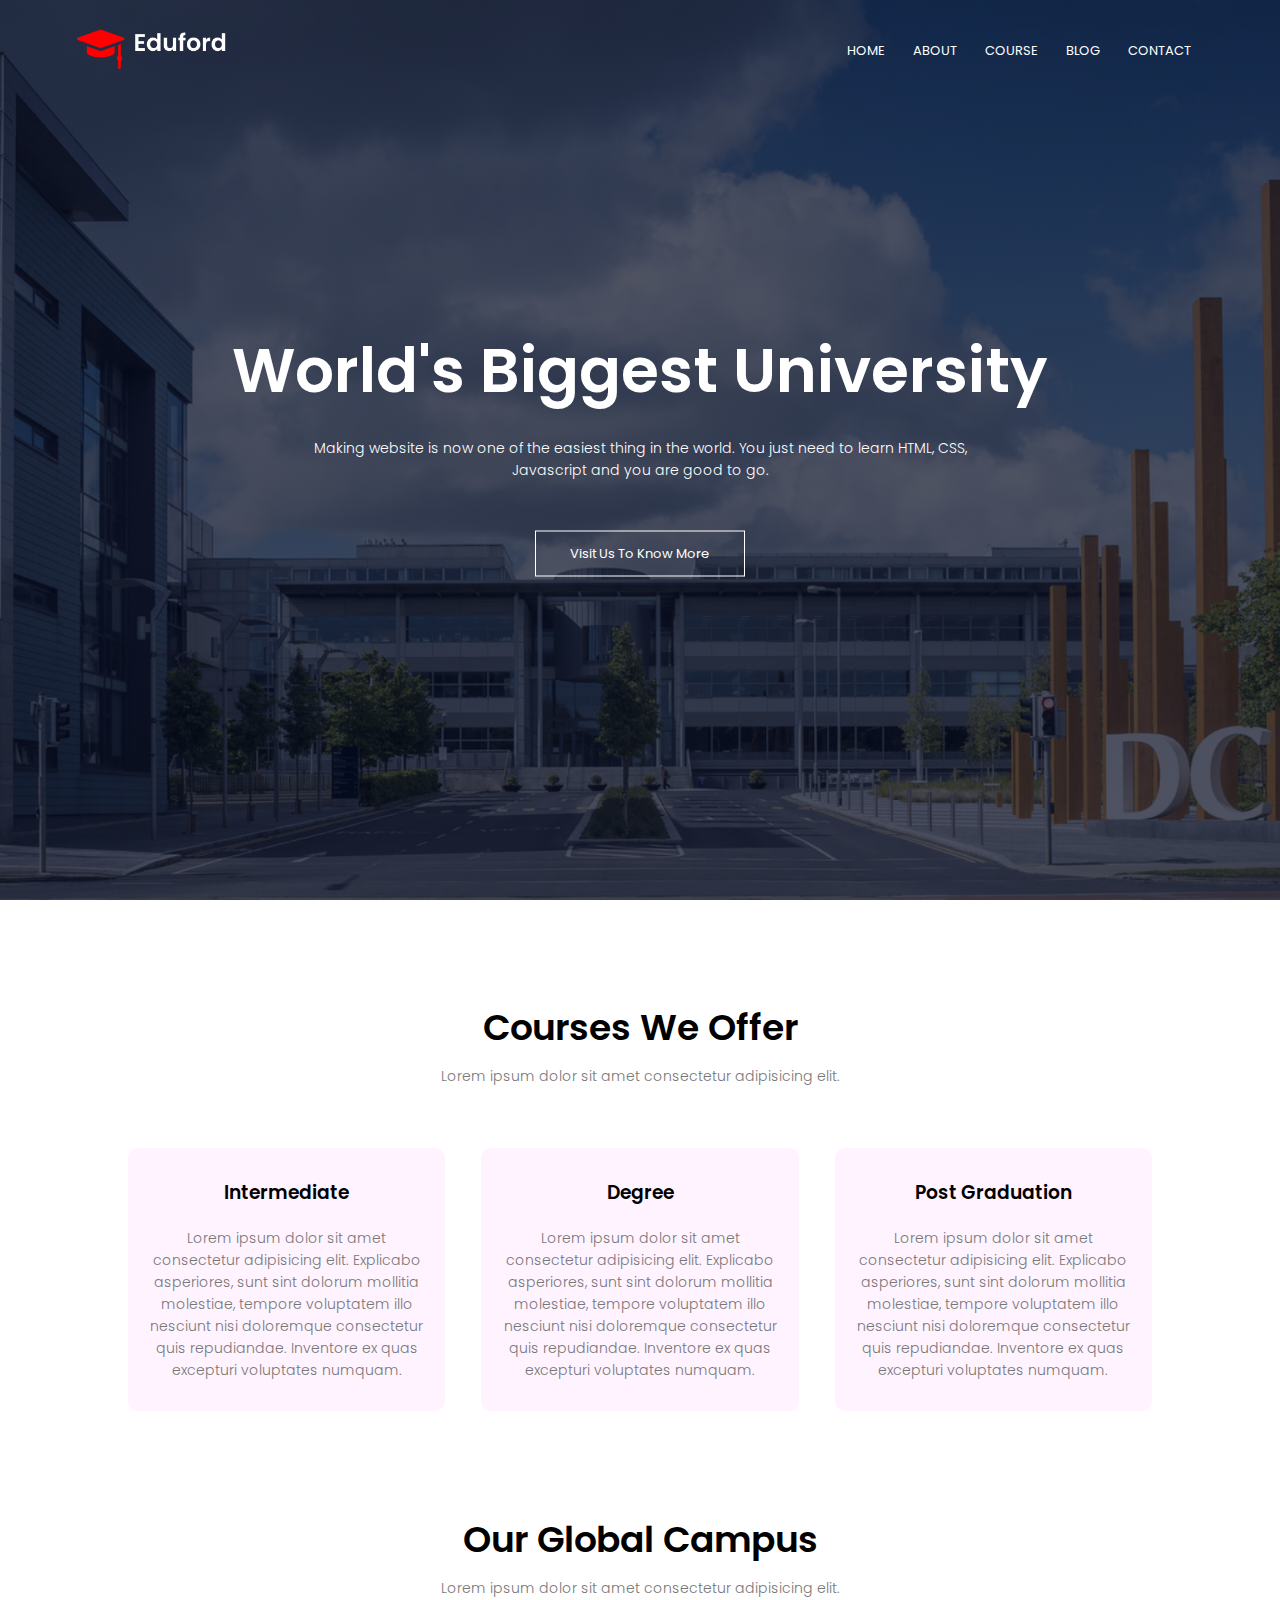
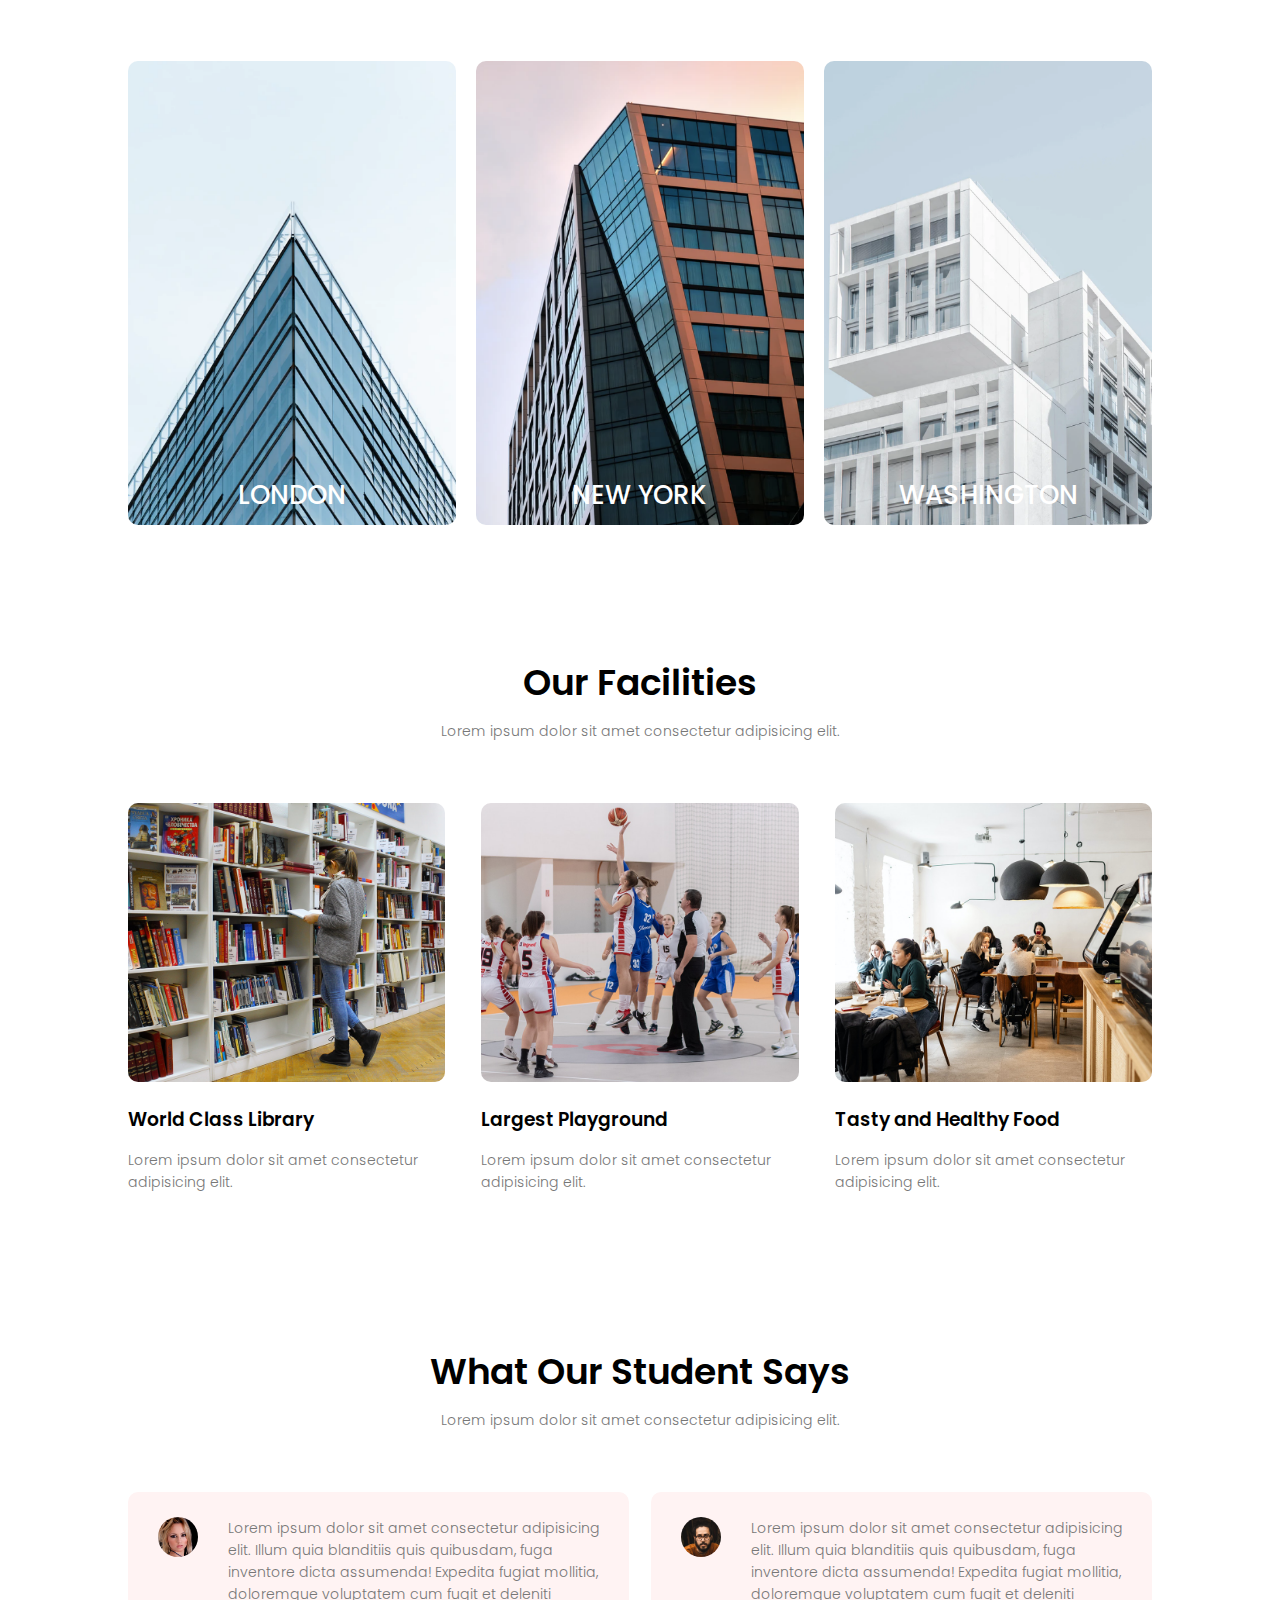
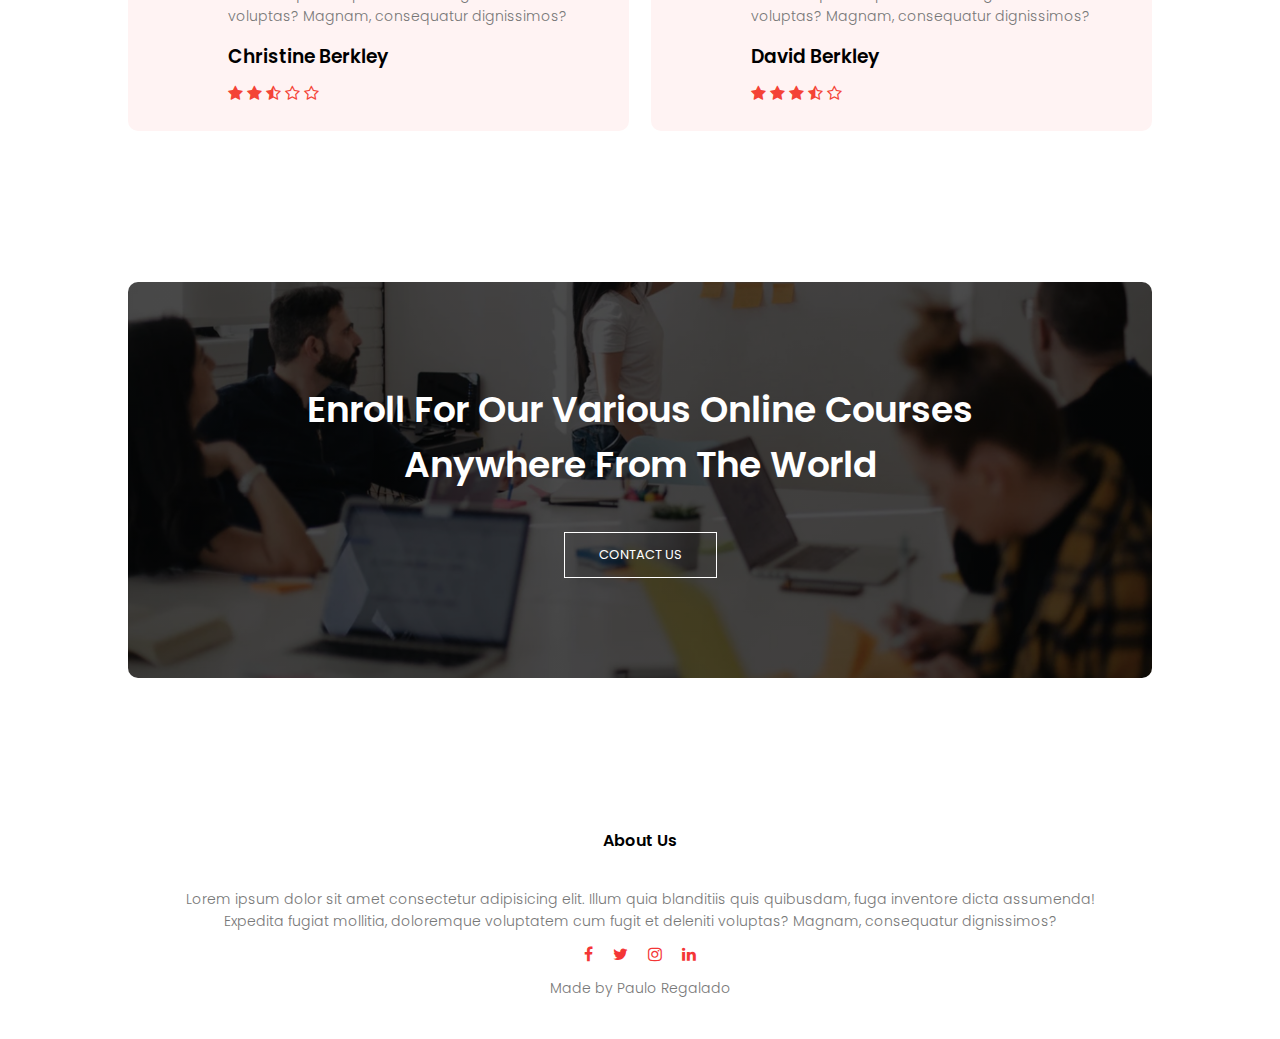
<file: index.html>
<!DOCTYPE html>
<head>
    <!--Test Github Command-->
    <meta name="viewport" content="width=device-width, initial-scale=1.0">
    <title>University Website</title>
     <link rel="stylesheet" href="style.css">
     <link rel='icon' href='favicon.ico' type='image/x-icon' >
     <link rel="preconnect" href="https://fonts.googleapis.com">
<link rel="preconnect" href="https://fonts.gstatic.com" crossorigin>
<link href="https://fonts.googleapis.com/css2?family=Poppins:wght@100;200;300;400;600;700&display=swap" rel="stylesheet">
<link rel="stylesheet" href="https://cdnjs.cloudflare.com/ajax/libs/font-awesome/5.14.0/css/all.min.css" integrity="sha512-1PKOgIY59xJ8Co8+NE6FZ+LOAZKjy+KY8iq0G4B3CyeY6wYHN3yt9PW0XpSriVlkMXe40PTKnXrLnZ9+fkDaog==" crossorigin="anonymous" />
<link rel="stylesheet" href="https://cdnjs.cloudflare.com/ajax/libs/font-awesome/4.7.0/css/font-awesome.min.css">   

</head>
<body>
    <section class="header">
<nav>
    <a href="index.html "><img src="images/logo.png" alt=""></a>
    <div class="nav-links" id="navLinks">
        <i class="fa fa-times" onclick="hideMenu()"></i>

        <ul>
            <li><a href="index.html">HOME</a></li>
            <li><a href="about.html">ABOUT</a></li>
            <li><a href="course.html">COURSE</a></li>
            <li><a href="blog.html">BLOG</a></li>
            <li><a href="contact.html">CONTACT</a></li>
        </ul>
    </div>
    <i class="fa fa-bars" onclick="showMenu()"></i>
</nav>
<div class="text-box" id="home">
    <h1>World's Biggest University</h1>
    <p>Making website is now one of the easiest thing in the world. You just need to learn HTML, CSS,<br> Javascript and you are good to go.</p>
    <a href=""class="hero-btn">Visit Us To Know More</a>
</div>
    </section>

<!--------Course-->
<section class="course" id="course">
    <h1>Courses We Offer</h1>
    <p>Lorem ipsum dolor sit amet consectetur adipisicing elit.</p>
<div class="row">
    <div class="course-col">
        <h3>Intermediate</h3>
        <p>Lorem ipsum dolor sit amet consectetur adipisicing elit. 
            Explicabo asperiores, sunt sint dolorum mollitia molestiae, tempore voluptatem illo nesciunt nisi doloremque consectetur quis repudiandae. 
            Inventore ex quas excepturi voluptates numquam.</p>
    </div>
    <div class="course-col">
        <h3>Degree</h3>
        <p>Lorem ipsum dolor sit amet consectetur adipisicing elit. 
            Explicabo asperiores, sunt sint dolorum mollitia molestiae, tempore voluptatem illo nesciunt nisi doloremque consectetur quis repudiandae. 
            Inventore ex quas excepturi voluptates numquam.</p>
    </div>
    <div class="course-col">
        <h3>Post Graduation</h3>
        <p>Lorem ipsum dolor sit amet consectetur adipisicing elit. 
            Explicabo asperiores, sunt sint dolorum mollitia molestiae, tempore voluptatem illo nesciunt nisi doloremque consectetur quis repudiandae. 
            Inventore ex quas excepturi voluptates numquam.</p>
    </div>
   
</div>

</section>

<!-----campus-->

<section class="campus" id="about">
    <h1>Our Global Campus</h1>
    <p>Lorem ipsum dolor sit amet consectetur adipisicing elit.</p>
    <div class="row">
        <div class="campus-col">
            <img src="images/london.png">
            <div class="layer">
                <h3>LONDON</h3>
            </div>
        </div>
        <div class="campus-col">
            <img src="images/newyork.png">
            <div class="layer">
                <h3>NEW YORK</h3>
            </div>
        </div>
        <div class="campus-col">
            <img src="images/washington.png">
            <div class="layer">
                <h3>WASHINGTON</h3>
            </div>
        </div>
    </div>
</section>


<!-----Facilities-->
<section class="facilities">
    <h1>Our Facilities</h1>
    <p>Lorem ipsum dolor sit amet consectetur adipisicing elit.</p>
    <div class="row">
        <div class="facilities-col">
            <img src="images/library.png">
            <h3>World Class Library</h3>
            <p>Lorem ipsum dolor sit amet consectetur adipisicing elit.</p>
        </div>
        <div class="facilities-col">
            <img src="images/basketball.png">
            <h3>Largest Playground</h3>
            <p>Lorem ipsum dolor sit amet consectetur adipisicing elit.</p>
        </div>
        <div class="facilities-col">
            <img src="images/cafeteria.png">
            <h3>Tasty and Healthy Food</h3>
            <p>Lorem ipsum dolor sit amet consectetur adipisicing elit.</p>
        </div>

    </div>


</section>

<!----Testimonials-->
<section class="testimonials" id="blog">
    <h1>What Our Student Says </h1>
    <p>Lorem ipsum dolor sit amet consectetur adipisicing elit.</p>
    
    <div class="row">
        <div class="testimonials-col">
            <img src="images/user1.jpg">
            <div>
                <p>Lorem ipsum dolor sit amet consectetur adipisicing elit. 
                    Illum quia blanditiis quis quibusdam, fuga inventore dicta assumenda!
                    Expedita fugiat mollitia, doloremque voluptatem cum fugit et deleniti voluptas? Magnam, consequatur dignissimos?</p>
                    <h3>Christine Berkley</h3>
                    <i class="fa fa-star" aria-hidden="true"></i>
                    <i class="fa fa-star" aria-hidden="true"></i>
                    <i class="fa fa-star-half-o" aria-hidden="true"></i>
                    <i class="fa fa-star-o" aria-hidden="true"></i>
                    <i class="fa fa-star-o" aria-hidden="true"></i>
            </div>
        </div>
        <div class="testimonials-col">
            <img src="images/user2.jpg">
            <div>
                <p>Lorem ipsum dolor sit amet consectetur adipisicing elit. 
                    Illum quia blanditiis quis quibusdam, fuga inventore dicta assumenda!
                    Expedita fugiat mollitia, doloremque voluptatem cum fugit et deleniti voluptas? Magnam, consequatur dignissimos?</p>
                    <h3>David Berkley</h3>
                    <i class="fa fa-star" aria-hidden="true"></i>
                    <i class="fa fa-star" aria-hidden="true"></i>
                    <i class="fa fa-star" aria-hidden="true"></i>
                    <i class="fa fa-star-half-o" aria-hidden="true"></i>
                    <i class="fa fa-star-o" aria-hidden="true"></i>
            </div>
        </div>
    </div>

</section>


<!------Call To Action-->

<section class="cta" id="contact">
    <h1>Enroll For Our Various Online Courses <br>Anywhere From The World </h1>
    <a href="contact.html" class="hero-btn">CONTACT US</a>

</section>

<!------Footer------>
<section class="footer">
    <h4>About Us</h4>
    <p>Lorem ipsum dolor sit amet consectetur adipisicing elit. 
        Illum quia blanditiis quis quibusdam, fuga inventore dicta assumenda!
        <br>Expedita fugiat mollitia, doloremque voluptatem cum fugit et deleniti voluptas? Magnam, consequatur dignissimos?</p>
        <div class="icon">
            <i class="fa fa-facebook"></i>
            <i class="fa fa-twitter"></i>
            <i class="fa fa-instagram"></i>
            <i class="fa fa-linkedin"></i>  

        </div>
        <p>Made by Paulo Regalado</p>
</section>


  <!----------Javascript-------------->
<script>
    var navLinks = document.getElementById("navLinks");

    function showMenu(){
        navLinks.style.right ="0";
    }
    function hideMenu(){
        navLinks.style.right ="-200px";
        
    }
</script>


</body>
</html>
</file>
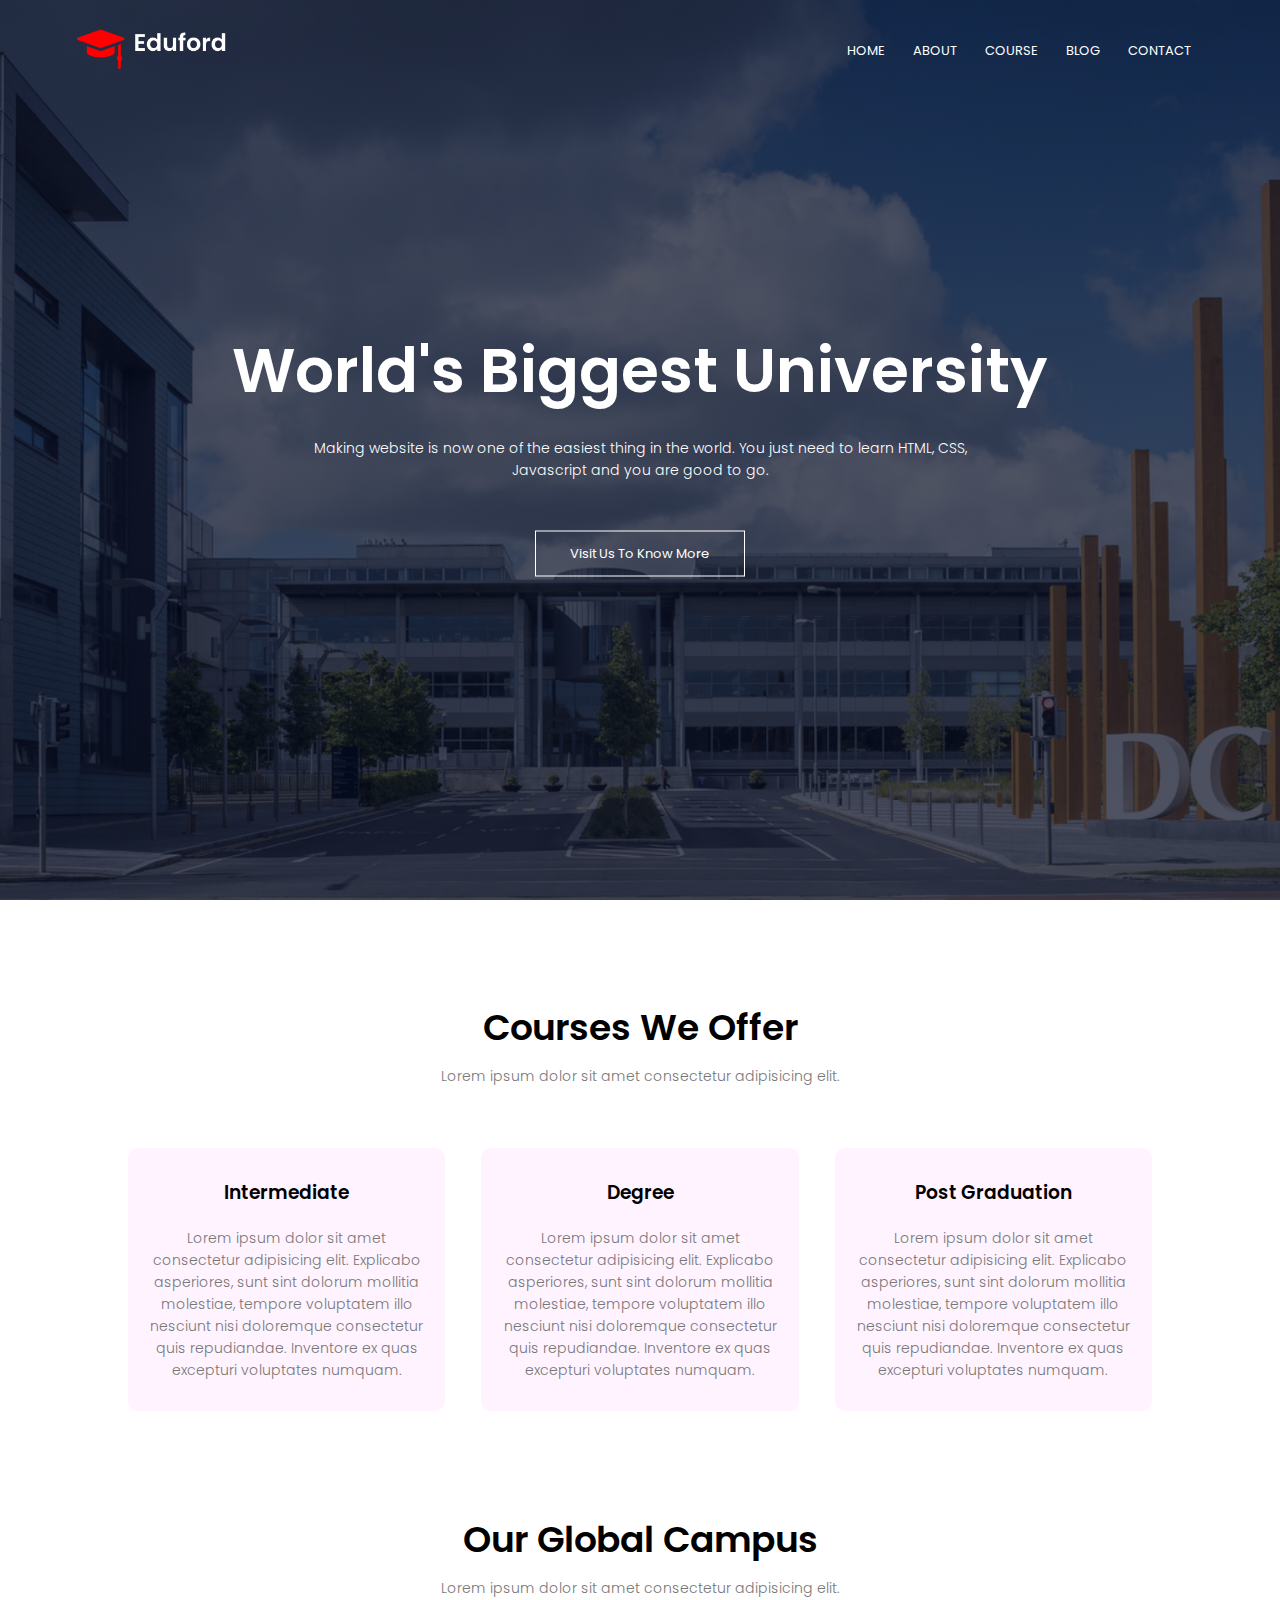
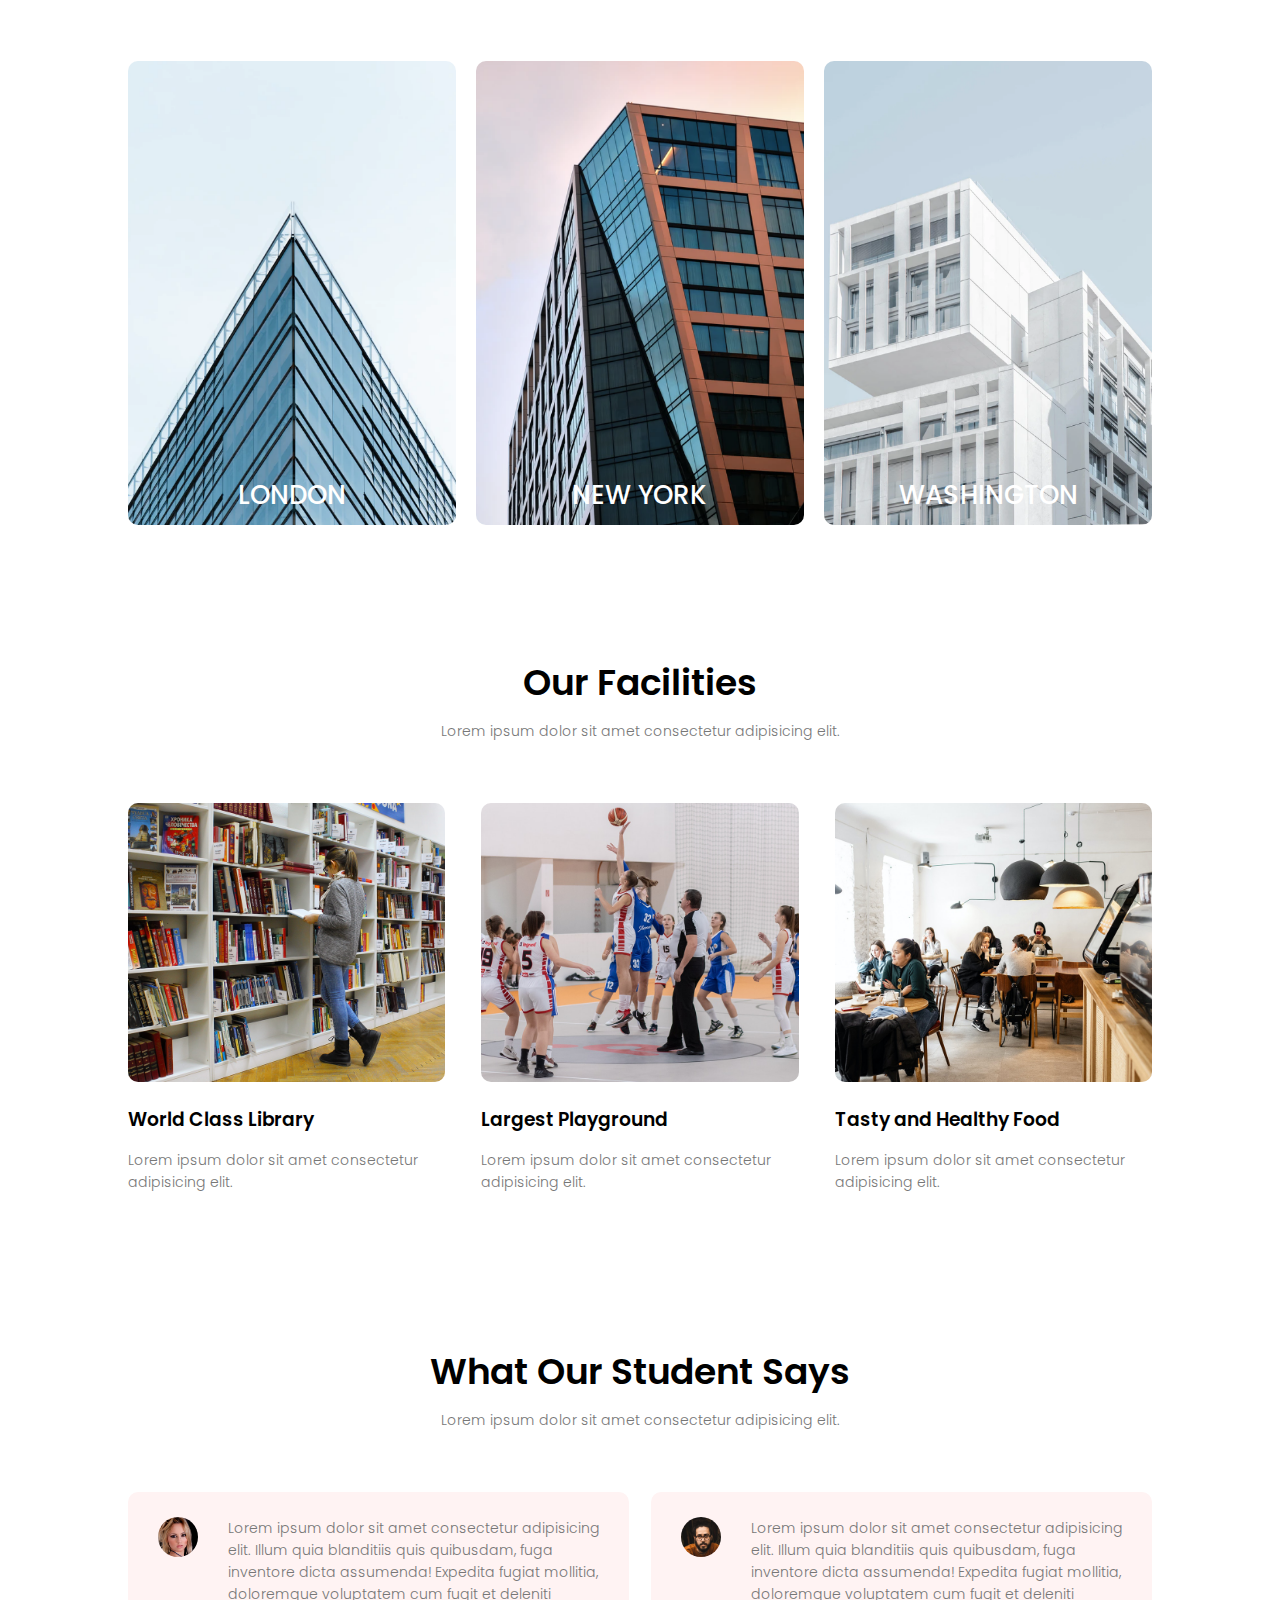
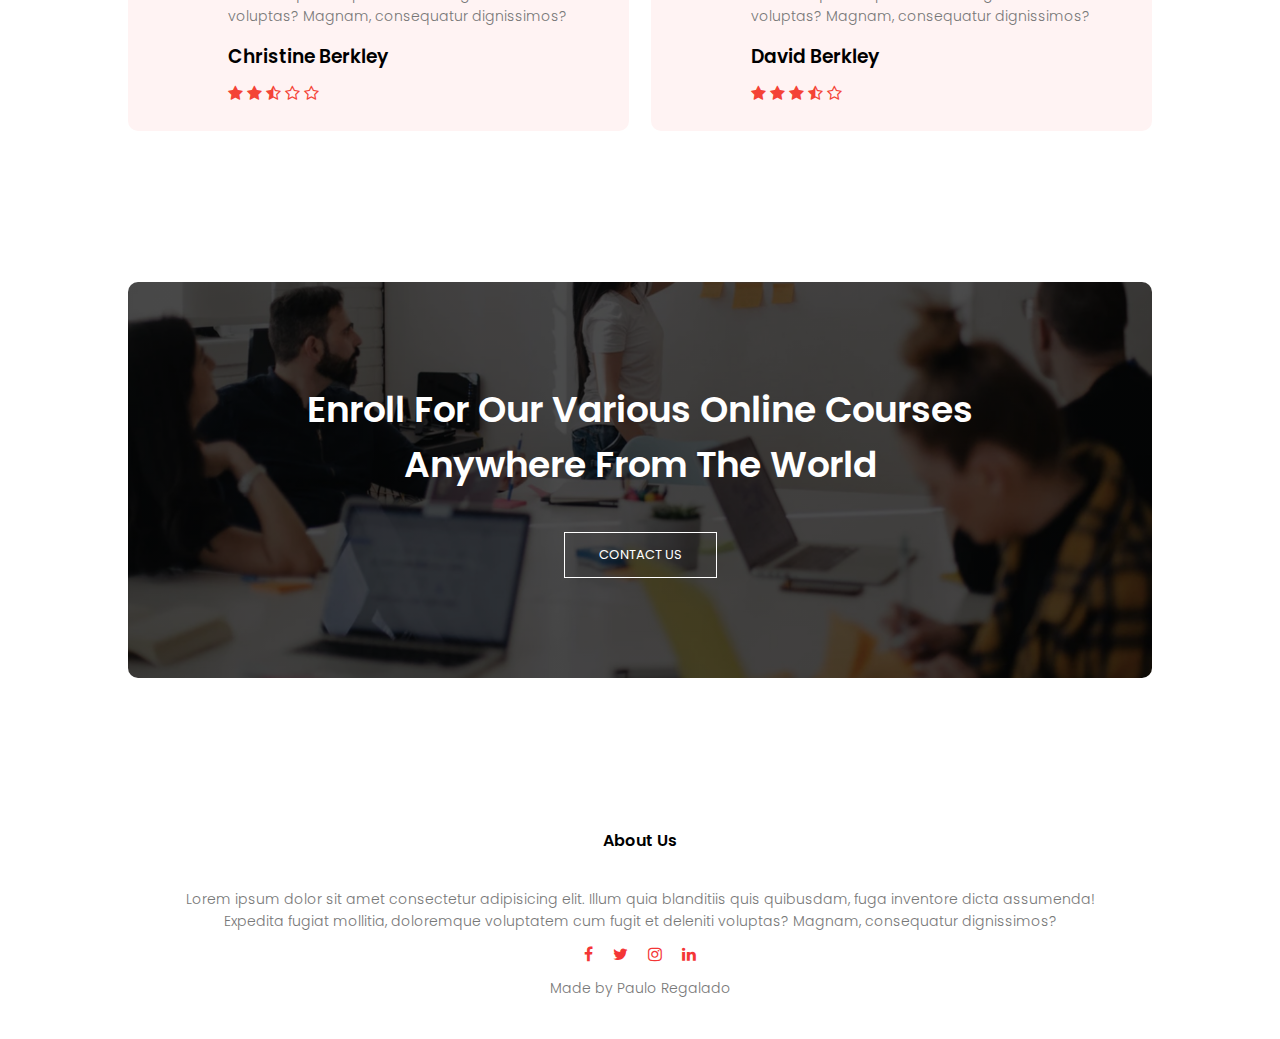
<file: Educ Website/index.html>
<!DOCTYPE html>
<head>
    <!--Test Github Command-->
    <meta name="viewport" content="width=device-width, initial-scale=1.0">
    <title>University Website</title>
     <link rel="stylesheet" href="style.css">
     <link rel='icon' href='favicon.ico' type='image/x-icon' >
     <link rel="preconnect" href="https://fonts.googleapis.com">
<link rel="preconnect" href="https://fonts.gstatic.com" crossorigin>
<link href="https://fonts.googleapis.com/css2?family=Poppins:wght@100;200;300;400;600;700&display=swap" rel="stylesheet">
<link rel="stylesheet" href="https://cdnjs.cloudflare.com/ajax/libs/font-awesome/5.14.0/css/all.min.css" integrity="sha512-1PKOgIY59xJ8Co8+NE6FZ+LOAZKjy+KY8iq0G4B3CyeY6wYHN3yt9PW0XpSriVlkMXe40PTKnXrLnZ9+fkDaog==" crossorigin="anonymous" />
<link rel="stylesheet" href="https://cdnjs.cloudflare.com/ajax/libs/font-awesome/4.7.0/css/font-awesome.min.css">   

</head>
<body>
    <section class="header">
<nav>
    <a href="index.html "><img src="images/logo.png" alt=""></a>
    <div class="nav-links" id="navLinks">
        <i class="fa fa-times" onclick="hideMenu()"></i>

        <ul>
            <li><a href="index.html">HOME</a></li>
            <li><a href="about.html">ABOUT</a></li>
            <li><a href="course.html">COURSE</a></li>
            <li><a href="blog.html">BLOG</a></li>
            <li><a href="contact.html">CONTACT</a></li>
        </ul>
    </div>
    <i class="fa fa-bars" onclick="showMenu()"></i>
</nav>
<div class="text-box" id="home">
    <h1>World's Biggest University</h1>
    <p>Making website is now one of the easiest thing in the world. You just need to learn HTML, CSS,<br> Javascript and you are good to go.</p>
    <a href=""class="hero-btn">Visit Us To Know More</a>
</div>
    </section>

<!--------Course-->
<section class="course" id="course">
    <h1>Courses We Offer</h1>
    <p>Lorem ipsum dolor sit amet consectetur adipisicing elit.</p>
<div class="row">
    <div class="course-col">
        <h3>Intermediate</h3>
        <p>Lorem ipsum dolor sit amet consectetur adipisicing elit. 
            Explicabo asperiores, sunt sint dolorum mollitia molestiae, tempore voluptatem illo nesciunt nisi doloremque consectetur quis repudiandae. 
            Inventore ex quas excepturi voluptates numquam.</p>
    </div>
    <div class="course-col">
        <h3>Degree</h3>
        <p>Lorem ipsum dolor sit amet consectetur adipisicing elit. 
            Explicabo asperiores, sunt sint dolorum mollitia molestiae, tempore voluptatem illo nesciunt nisi doloremque consectetur quis repudiandae. 
            Inventore ex quas excepturi voluptates numquam.</p>
    </div>
    <div class="course-col">
        <h3>Post Graduation</h3>
        <p>Lorem ipsum dolor sit amet consectetur adipisicing elit. 
            Explicabo asperiores, sunt sint dolorum mollitia molestiae, tempore voluptatem illo nesciunt nisi doloremque consectetur quis repudiandae. 
            Inventore ex quas excepturi voluptates numquam.</p>
    </div>
   
</div>

</section>

<!-----campus-->

<section class="campus" id="about">
    <h1>Our Global Campus</h1>
    <p>Lorem ipsum dolor sit amet consectetur adipisicing elit.</p>
    <div class="row">
        <div class="campus-col">
            <img src="images/london.png">
            <div class="layer">
                <h3>LONDON</h3>
            </div>
        </div>
        <div class="campus-col">
            <img src="images/newyork.png">
            <div class="layer">
                <h3>NEW YORK</h3>
            </div>
        </div>
        <div class="campus-col">
            <img src="images/washington.png">
            <div class="layer">
                <h3>WASHINGTON</h3>
            </div>
        </div>
    </div>
</section>


<!-----Facilities-->
<section class="facilities">
    <h1>Our Facilities</h1>
    <p>Lorem ipsum dolor sit amet consectetur adipisicing elit.</p>
    <div class="row">
        <div class="facilities-col">
            <img src="images/library.png">
            <h3>World Class Library</h3>
            <p>Lorem ipsum dolor sit amet consectetur adipisicing elit.</p>
        </div>
        <div class="facilities-col">
            <img src="images/basketball.png">
            <h3>Largest Playground</h3>
            <p>Lorem ipsum dolor sit amet consectetur adipisicing elit.</p>
        </div>
        <div class="facilities-col">
            <img src="images/cafeteria.png">
            <h3>Tasty and Healthy Food</h3>
            <p>Lorem ipsum dolor sit amet consectetur adipisicing elit.</p>
        </div>

    </div>


</section>

<!----Testimonials-->
<section class="testimonials" id="blog">
    <h1>What Our Student Says </h1>
    <p>Lorem ipsum dolor sit amet consectetur adipisicing elit.</p>
    
    <div class="row">
        <div class="testimonials-col">
            <img src="images/user1.jpg">
            <div>
                <p>Lorem ipsum dolor sit amet consectetur adipisicing elit. 
                    Illum quia blanditiis quis quibusdam, fuga inventore dicta assumenda!
                    Expedita fugiat mollitia, doloremque voluptatem cum fugit et deleniti voluptas? Magnam, consequatur dignissimos?</p>
                    <h3>Christine Berkley</h3>
                    <i class="fa fa-star" aria-hidden="true"></i>
                    <i class="fa fa-star" aria-hidden="true"></i>
                    <i class="fa fa-star-half-o" aria-hidden="true"></i>
                    <i class="fa fa-star-o" aria-hidden="true"></i>
                    <i class="fa fa-star-o" aria-hidden="true"></i>
            </div>
        </div>
        <div class="testimonials-col">
            <img src="images/user2.jpg">
            <div>
                <p>Lorem ipsum dolor sit amet consectetur adipisicing elit. 
                    Illum quia blanditiis quis quibusdam, fuga inventore dicta assumenda!
                    Expedita fugiat mollitia, doloremque voluptatem cum fugit et deleniti voluptas? Magnam, consequatur dignissimos?</p>
                    <h3>David Berkley</h3>
                    <i class="fa fa-star" aria-hidden="true"></i>
                    <i class="fa fa-star" aria-hidden="true"></i>
                    <i class="fa fa-star" aria-hidden="true"></i>
                    <i class="fa fa-star-half-o" aria-hidden="true"></i>
                    <i class="fa fa-star-o" aria-hidden="true"></i>
            </div>
        </div>
    </div>

</section>


<!------Call To Action-->

<section class="cta" id="contact">
    <h1>Enroll For Our Various Online Courses <br>Anywhere From The World </h1>
    <a href="contact.html" class="hero-btn">CONTACT US</a>

</section>

<!------Footer------>
<section class="footer">
    <h4>About Us</h4>
    <p>Lorem ipsum dolor sit amet consectetur adipisicing elit. 
        Illum quia blanditiis quis quibusdam, fuga inventore dicta assumenda!
        <br>Expedita fugiat mollitia, doloremque voluptatem cum fugit et deleniti voluptas? Magnam, consequatur dignissimos?</p>
        <div class="icon">
            <i class="fa fa-facebook"></i>
            <i class="fa fa-twitter"></i>
            <i class="fa fa-instagram"></i>
            <i class="fa fa-linkedin"></i>  

        </div>
        <p>Made by Paulo Regalado</p>
</section>


  <!----------Javascript-------------->
<script>
    var navLinks = document.getElementById("navLinks");

    function showMenu(){
        navLinks.style.right ="0";
    }
    function hideMenu(){
        navLinks.style.right ="-200px";
        
    }
</script>


</body>
</html>
</file>
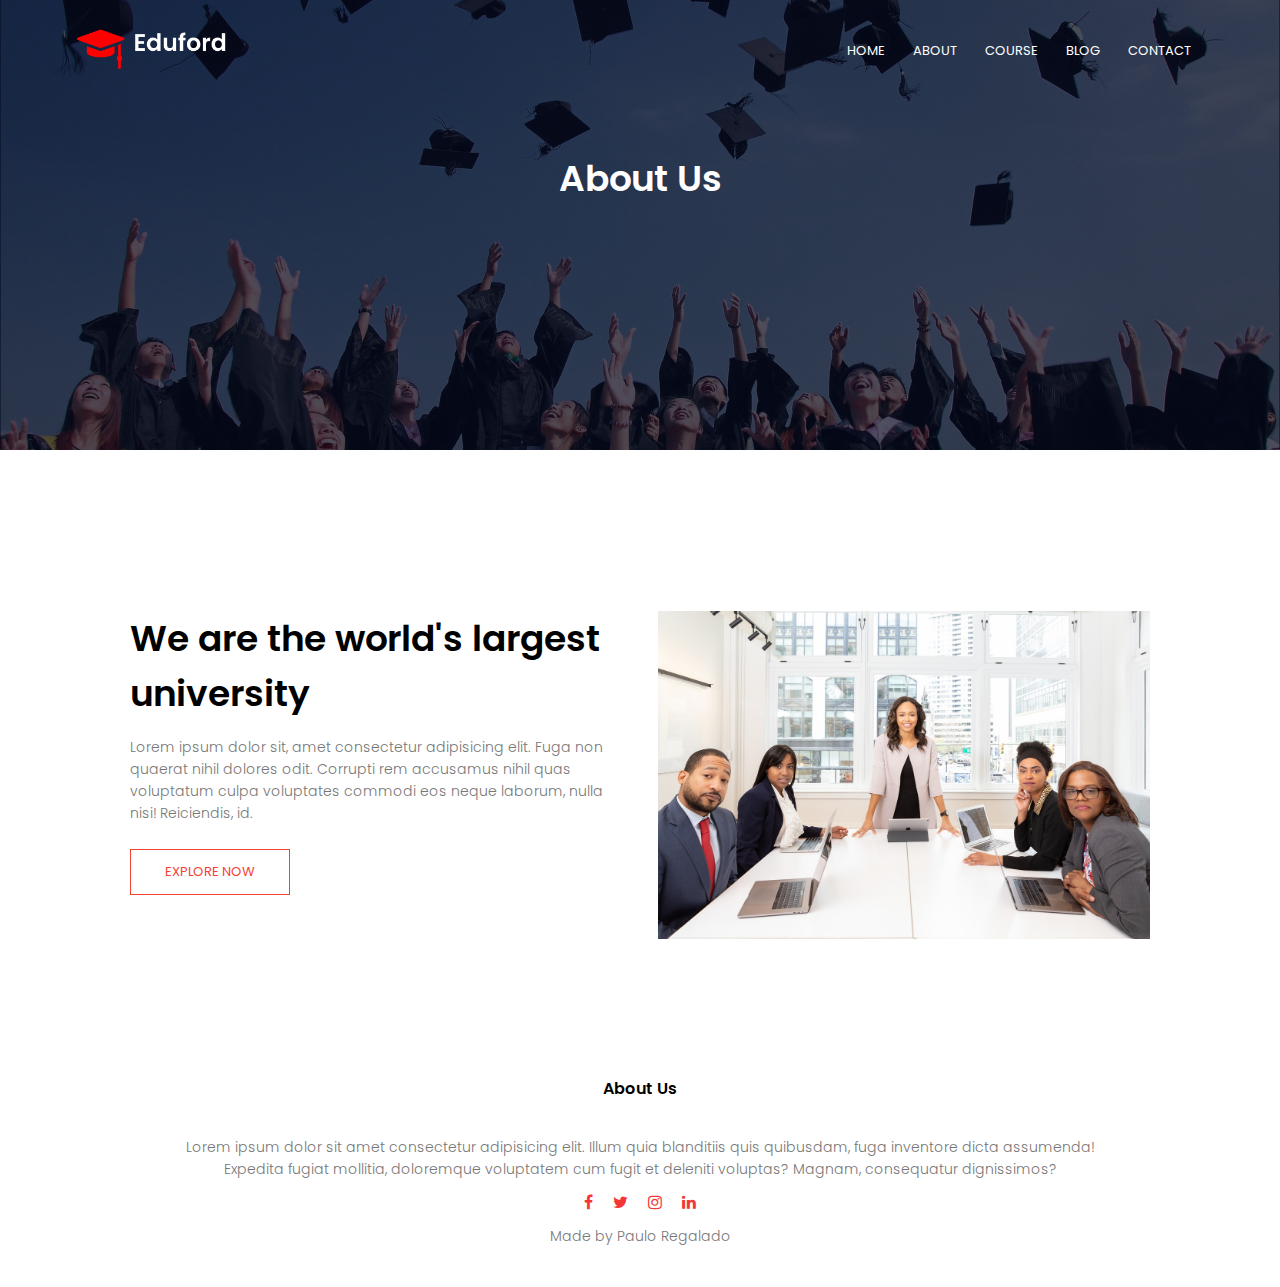
<file: about.html>
<!DOCTYPE html>
<head>
    
    <meta name="viewport" content="width=device-width, initial-scale=1.0">
    <title>University Website</title>
     <link rel="stylesheet" href="style.css">
     <link rel='icon' href='favicon.ico' type='image/x-icon' >
     <link rel="preconnect" href="https://fonts.googleapis.com">
<link rel="preconnect" href="https://fonts.gstatic.com" crossorigin>
<link href="https://fonts.googleapis.com/css2?family=Poppins:wght@100;200;300;400;600;700&display=swap" rel="stylesheet">
<link rel="stylesheet" href="https://cdnjs.cloudflare.com/ajax/libs/font-awesome/5.14.0/css/all.min.css" integrity="sha512-1PKOgIY59xJ8Co8+NE6FZ+LOAZKjy+KY8iq0G4B3CyeY6wYHN3yt9PW0XpSriVlkMXe40PTKnXrLnZ9+fkDaog==" crossorigin="anonymous" />
<link rel="stylesheet" href="https://cdnjs.cloudflare.com/ajax/libs/font-awesome/4.7.0/css/font-awesome.min.css">   

</head>
<body>
    <section class="sub-header">
<nav>
    <a href="index.html "><img src="images/logo.png" alt=""></a>
    <div class="nav-links" id="navLinks">
        <i class="fa fa-times" onclick="hideMenu()"></i>

        <ul>
            <li><a href="index.html">HOME</a></li>
            <li><a href="about.html">ABOUT</a></li>
            <li><a href="course.html">COURSE</a></li>
            <li><a href="blog.html">BLOG</a></li>
            <li><a href="contact.html">CONTACT</a></li>
        </ul>
    </div>
    <i class="fa fa-bars" onclick="showMenu()"></i>
</nav>
    <h1>About Us</h1>
    </section>

<!-------------about us content-------->

<section class="about-us">
    <div class="row">
        <div class="about-col">
            <h1>We are the world's largest university</h1>
            <p>Lorem ipsum dolor sit, amet consectetur adipisicing elit. 
               Fuga non quaerat nihil dolores odit. Corrupti rem accusamus 
               nihil quas voluptatum culpa voluptates commodi eos neque laborum, nulla nisi! Reiciendis, id.</p>
               <a href="" class="hero-btn red-btn">EXPLORE NOW</a>
            </div>
        <div class="about-col">
            <img src="images/about.jpg">
        </div>
    </div>
</section>


<!------Footer------>
<section class="footer">
    <h4>About Us</h4>
    <p>Lorem ipsum dolor sit amet consectetur adipisicing elit. 
        Illum quia blanditiis quis quibusdam, fuga inventore dicta assumenda!
        <br>Expedita fugiat mollitia, doloremque voluptatem cum fugit et deleniti voluptas? Magnam, consequatur dignissimos?</p>
        <div class="icon">
            <i class="fa fa-facebook"></i>
            <i class="fa fa-twitter"></i>
            <i class="fa fa-instagram"></i>
            <i class="fa fa-linkedin"></i>  

        </div>
        <p>Made by Paulo Regalado</p>
</section>


  <!----------Javascript-------------->
<script>
    var navLinks = document.getElementById("navLinks");

    function showMenu(){
        navLinks.style.right ="0";
    }
    function hideMenu(){
        navLinks.style.right ="-200px";
        
    }
</script>


</body>
</html>
</file>
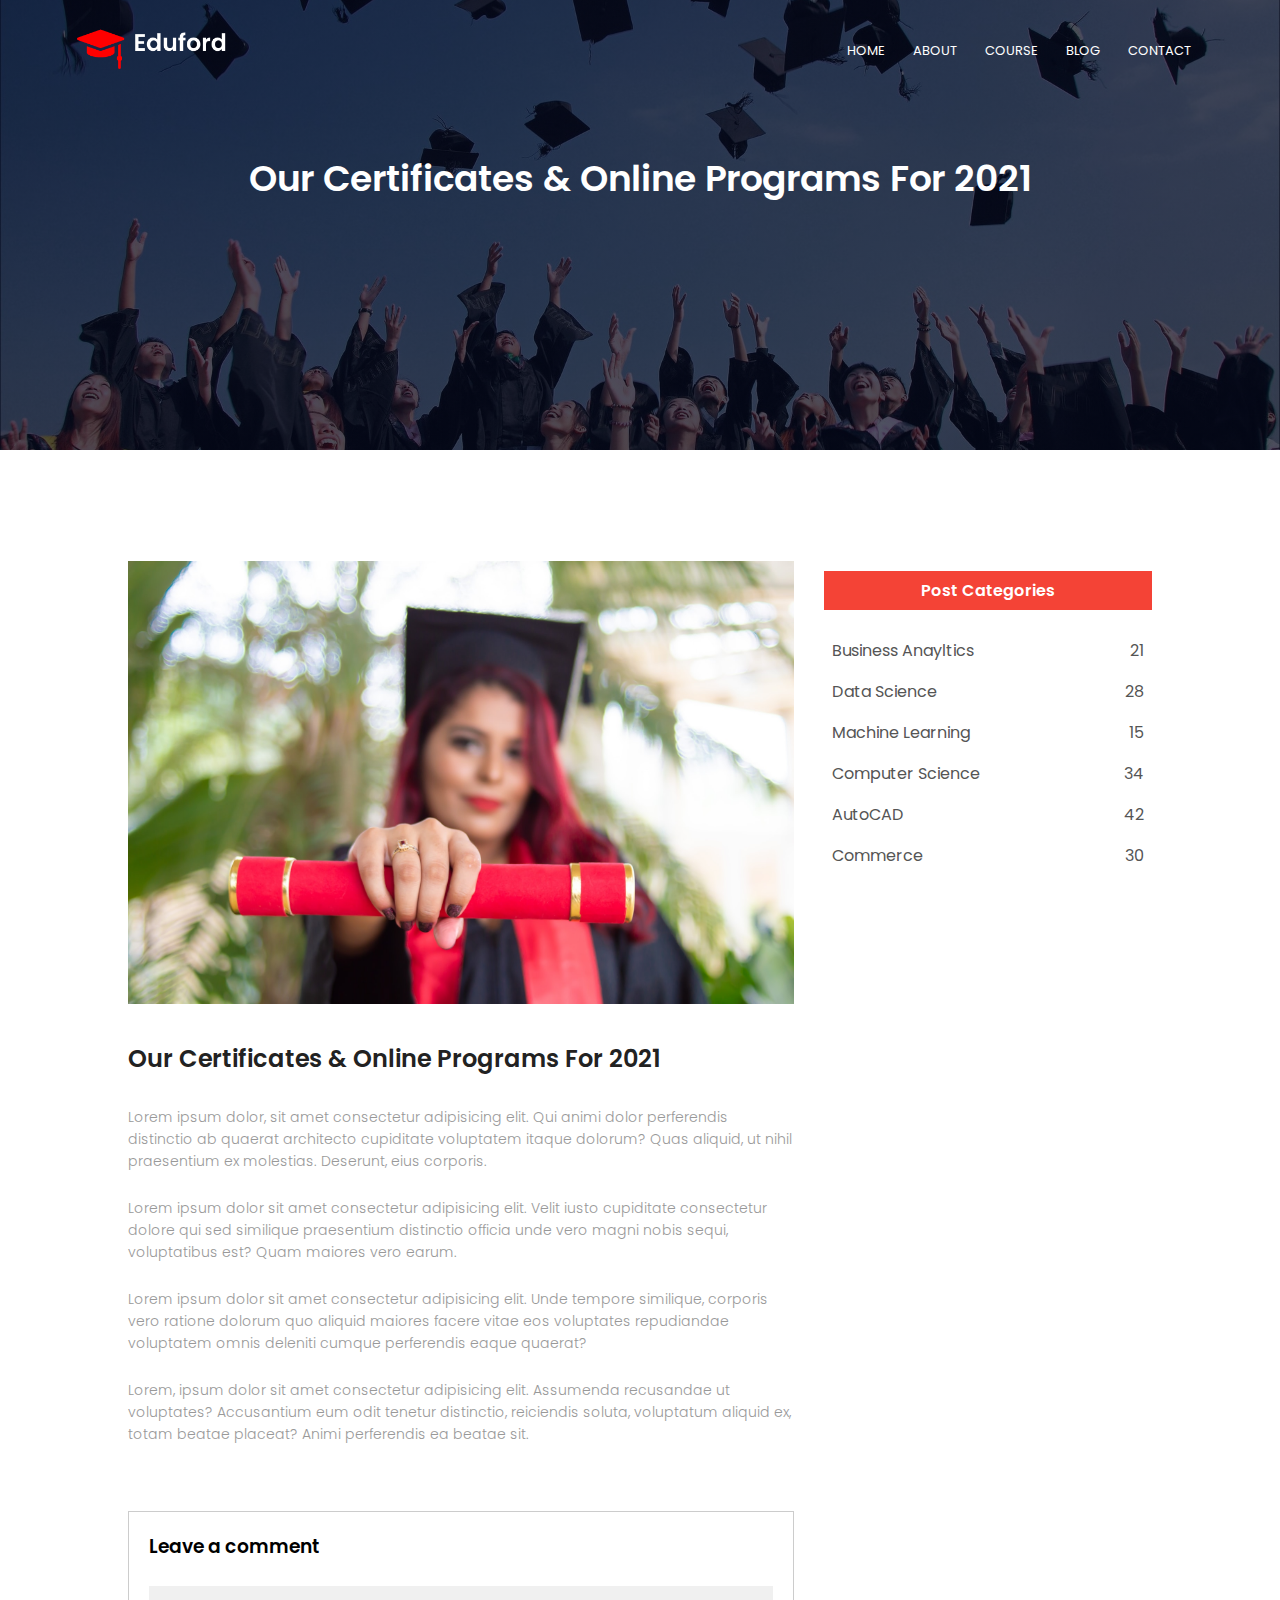
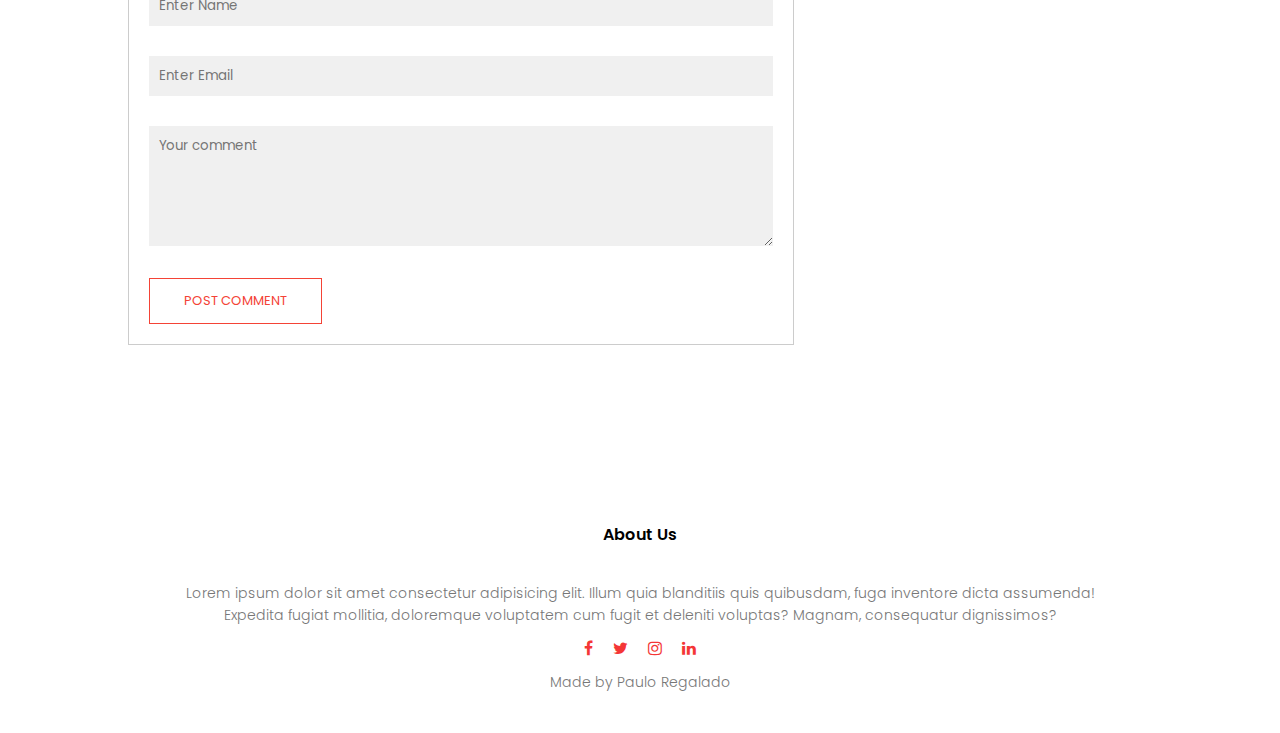
<file: blog.html>
<!DOCTYPE html>
<head>
    
    <meta name="viewport" content="width=device-width, initial-scale=1.0">
    <title>University Website</title>
     <link rel="stylesheet" href="style.css">
     <link rel='icon' href='favicon.ico' type='image/x-icon' >
     <link rel="preconnect" href="https://fonts.googleapis.com">
<link rel="preconnect" href="https://fonts.gstatic.com" crossorigin>
<link href="https://fonts.googleapis.com/css2?family=Poppins:wght@100;200;300;400;600;700&display=swap" rel="stylesheet">
<link rel="stylesheet" href="https://cdnjs.cloudflare.com/ajax/libs/font-awesome/5.14.0/css/all.min.css" integrity="sha512-1PKOgIY59xJ8Co8+NE6FZ+LOAZKjy+KY8iq0G4B3CyeY6wYHN3yt9PW0XpSriVlkMXe40PTKnXrLnZ9+fkDaog==" crossorigin="anonymous" />
<link rel="stylesheet" href="https://cdnjs.cloudflare.com/ajax/libs/font-awesome/4.7.0/css/font-awesome.min.css">   

</head>
<body>
    <section class="sub-header">
<nav>
    <a href="index.html "><img src="images/logo.png" alt=""></a>
    <div class="nav-links" id="navLinks">
        <i class="fa fa-times" onclick="hideMenu()"></i>

        <ul>
            <li><a href="index.html">HOME</a></li>
            <li><a href="about.html">ABOUT</a></li>
            <li><a href="course.html">COURSE</a></li>
            <li><a href="blog.html">BLOG</a></li>
            <li><a href="contact.html">CONTACT</a></li>
        </ul>
    </div>
    <i class="fa fa-bars" onclick="showMenu()"></i>
</nav>
    <h1>Our Certificates & Online Programs For 2021</h1>
    </section>

<!-----Blog page------->
<section class="blog-content">
    <div class="row">
        <div class="blog-left">
            <img src="images/certificate.jpg">
            <h2>Our Certificates & Online Programs For 2021</h2>
            <p>Lorem ipsum dolor, sit amet consectetur adipisicing elit. Qui animi dolor perferendis distinctio ab quaerat architecto cupiditate voluptatem itaque dolorum? Quas aliquid, ut nihil praesentium ex molestias. Deserunt, eius corporis.</p>
            <br>
            <p>Lorem ipsum dolor sit amet consectetur adipisicing elit. Velit iusto cupiditate consectetur dolore qui sed similique praesentium distinctio officia unde vero magni nobis sequi, voluptatibus est? Quam maiores vero earum.</p>
            <br>
            <p>Lorem ipsum dolor sit amet consectetur adipisicing elit. Unde tempore similique, corporis vero ratione dolorum quo aliquid maiores facere vitae eos voluptates repudiandae voluptatem omnis deleniti cumque perferendis eaque quaerat?</p>
            <br>
            <p>Lorem, ipsum dolor sit amet consectetur adipisicing elit. Assumenda recusandae ut voluptates? Accusantium eum odit tenetur distinctio, reiciendis soluta, voluptatum aliquid ex, totam beatae placeat? Animi perferendis ea beatae sit.</p>
        
        
            <div class="comment-box">
                <h3>Leave a comment</h3>
                <form  class="comment-form">
                    <input type="text" placeholder="Enter Name">
                    <input type="email" placeholder="Enter Email">
                    <textarea  rows="5" placeholder="Your comment"></textarea>
                    <button type="submit" class="hero-btn red-btn">POST COMMENT</button>
                </form>
            </div>
        
        
        </div>
        <div class="blog-right">
            <h3>Post Categories</h3>
            <div>
                <span>Business Anayltics</span>
                <span>21</span>
            </div>
            <div>
                <span>Data Science</span>
                <span>28</span>
            </div>
            <div>
                <span>Machine Learning</span>
                <span>15</span>
            </div>
            <div>
                <span>Computer Science</span>
                <span>34</span>
            </div>
            <div>
                <span>AutoCAD</span>
                <span>42</span>
            </div>
            <div>
                <span>Commerce</span>
                <span>30</span>
            </div>
            
        </div>
    </div>
</section>



<!------Footer------>
<section class="footer">
    <h4>About Us</h4>
    <p>Lorem ipsum dolor sit amet consectetur adipisicing elit. 
        Illum quia blanditiis quis quibusdam, fuga inventore dicta assumenda!
        <br>Expedita fugiat mollitia, doloremque voluptatem cum fugit et deleniti voluptas? Magnam, consequatur dignissimos?</p>
        <div class="icon">
            <i class="fa fa-facebook"></i>
            <i class="fa fa-twitter"></i>
            <i class="fa fa-instagram"></i>
            <i class="fa fa-linkedin"></i>  

        </div>
        <p>Made by Paulo Regalado</p>
</section>


  <!----------Javascript-------------->
<script>
    var navLinks = document.getElementById("navLinks");

    function showMenu(){
        navLinks.style.right ="0";
    }
    function hideMenu(){
        navLinks.style.right ="-200px";
        
    }
</script>


</body>
</html>
</file>
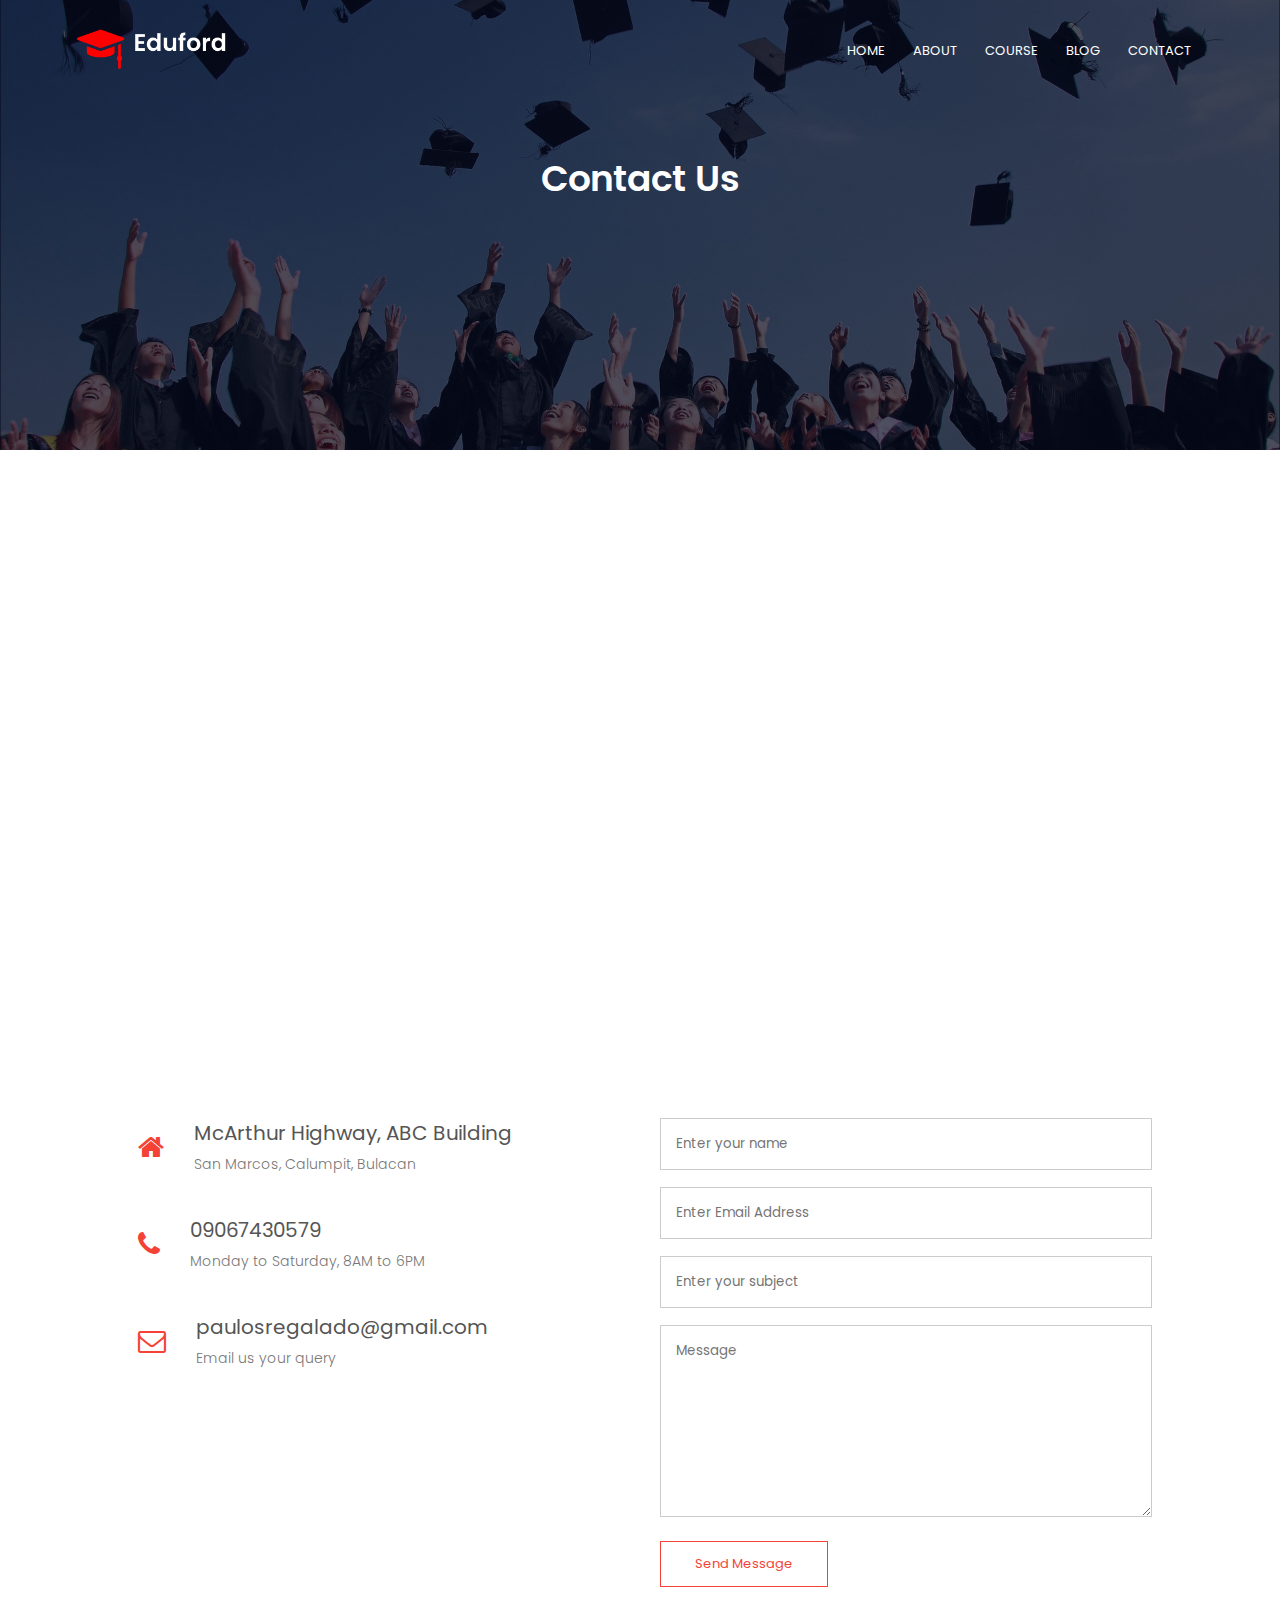
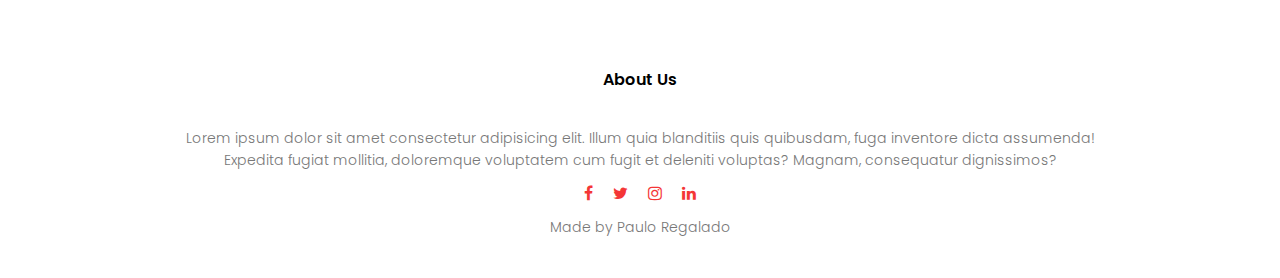
<file: contact.html>
<!DOCTYPE html>
<head>
    
    <meta name="viewport" content="width=device-width, initial-scale=1.0">
    <title>University Website</title>
     <link rel="stylesheet" href="style.css">
     <link rel='icon' href='favicon.ico' type='image/x-icon' >
     <link rel="preconnect" href="https://fonts.googleapis.com">
<link rel="preconnect" href="https://fonts.gstatic.com" crossorigin>
<link href="https://fonts.googleapis.com/css2?family=Poppins:wght@100;200;300;400;600;700&display=swap" rel="stylesheet">
<link rel="stylesheet" href="https://cdnjs.cloudflare.com/ajax/libs/font-awesome/5.14.0/css/all.min.css" integrity="sha512-1PKOgIY59xJ8Co8+NE6FZ+LOAZKjy+KY8iq0G4B3CyeY6wYHN3yt9PW0XpSriVlkMXe40PTKnXrLnZ9+fkDaog==" crossorigin="anonymous" />
<link rel="stylesheet" href="https://cdnjs.cloudflare.com/ajax/libs/font-awesome/4.7.0/css/font-awesome.min.css">   

</head>
<body>
    <section class="sub-header">
<nav>
    <a href="index.html "><img src="images/logo.png" alt=""></a>
    <div class="nav-links" id="navLinks">
        <i class="fa fa-times" onclick="hideMenu()"></i>

        <ul>
            <li><a href="index.html">HOME</a></li>
            <li><a href="about.html">ABOUT</a></li>
            <li><a href="course.html">COURSE</a></li>
            <li><a href="blog.html">BLOG</a></li>
            <li><a href="contact.html">CONTACT</a></li>
        </ul>
    </div>
    <i class="fa fa-bars" onclick="showMenu()"></i>
</nav>
    <h1>Contact Us</h1>
    </section>

<!-------------Contact Us-------->
<section class="location">
    <iframe src="https://www.google.com/maps/embed?pb=!1m18!1m12!1m3!1d3855.7053717535773!2d120.77697188475258!3d14.897744325250583!2m3!1f0!2f0!3f0!3m2!1i1024!2i768!4f13.1!3m3!1m2!1s0x339656c8027ad3ed%3A0x3bf95b5052b2d942!2sSan%20Marcos%2C%20Calumpit%2C%20Bulacan!5e0!3m2!1sen!2sph!4v1630383339346!5m2!1sen!2sph"
     width="600" height="450" style="border:0;" allowfullscreen="" loading="lazy"></iframe>
</section>

<section class="contact-us">
    <div class="row">
        <div class="contact-col">
            <div>
                <i class="fa fa-home"></i>
                <span>
                    <h5>McArthur Highway, ABC Building</h5>
                    <p>San Marcos, Calumpit, Bulacan</p>
                </span>
            </div>
            <div>
                <i class="fa fa-phone"></i>
                <span>
                    <h5>09067430579</h5>
                    <p>Monday to Saturday, 8AM to 6PM</p>
                </span>
            </div>
            <div>
                <i class="fa fa-envelope-o"></i>
                <span>
                    <h5>paulosregalado@gmail.com</h5>
                    <p>Email us your query</p>
                </span>
            </div>
        </div>    
        <div class="contact-col">
            <form action="">
                <input type="text" placeholder="Enter your name" required>
                <input type="email" placeholder="Enter Email Address" required>
                <input type="text" placeholder="Enter your subject" required>
                <textarea rows="8" placeholder="Message"required></textarea>
                <button type="submit" class="hero-btn red-btn">Send Message</button>
            
            
            
            
            </form>
        </div> 
    </div>
    
</section>



<!------Footer------>
<section class="footer">
    <h4>About Us</h4>
    <p>Lorem ipsum dolor sit amet consectetur adipisicing elit. 
        Illum quia blanditiis quis quibusdam, fuga inventore dicta assumenda!
        <br>Expedita fugiat mollitia, doloremque voluptatem cum fugit et deleniti voluptas? Magnam, consequatur dignissimos?</p>
        <div class="icon">
            <i class="fa fa-facebook"></i>
            <i class="fa fa-twitter"></i>
            <i class="fa fa-instagram"></i>
            <i class="fa fa-linkedin"></i>  

        </div>
        <p>Made by Paulo Regalado</p>
</section>


  <!----------Javascript-------------->
<script>
    var navLinks = document.getElementById("navLinks");

    function showMenu(){
        navLinks.style.right ="0";
    }
    function hideMenu(){
        navLinks.style.right ="-200px";
        
    }
</script>


</body>
</html>
</file>
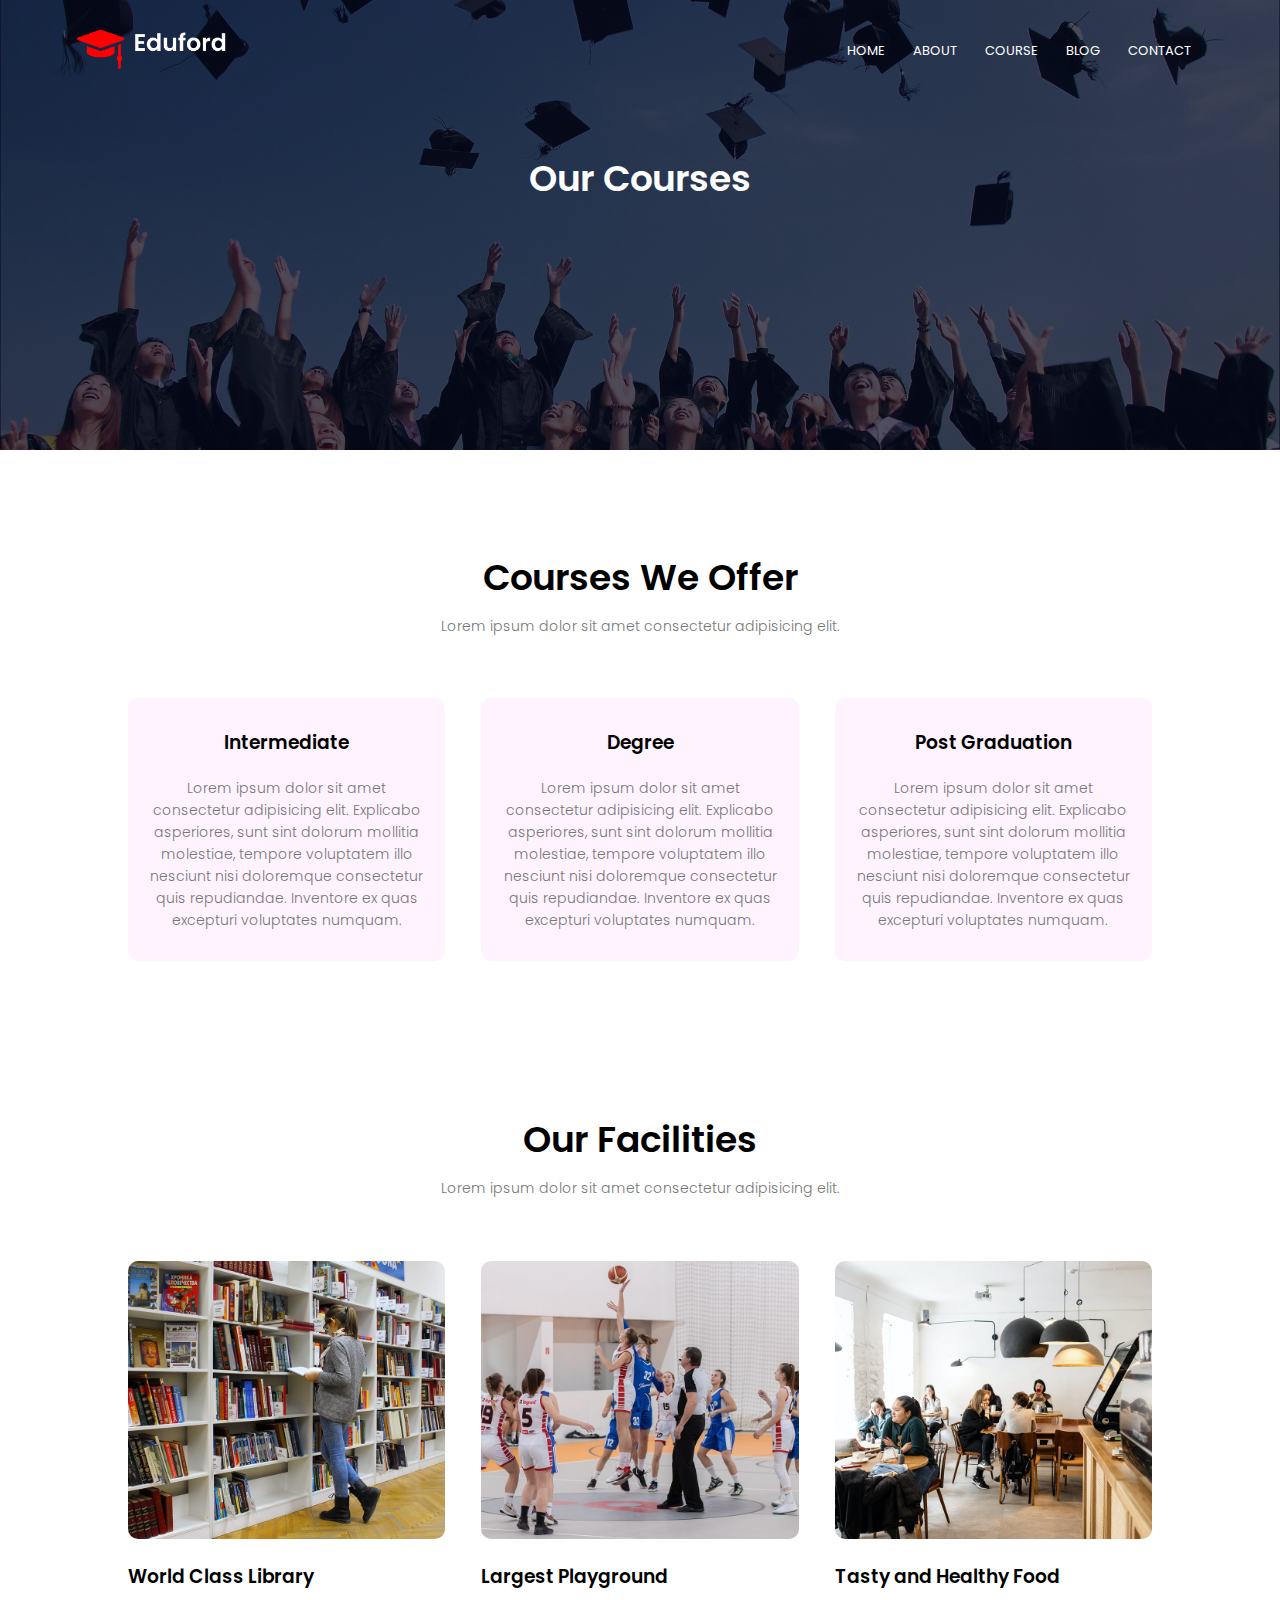
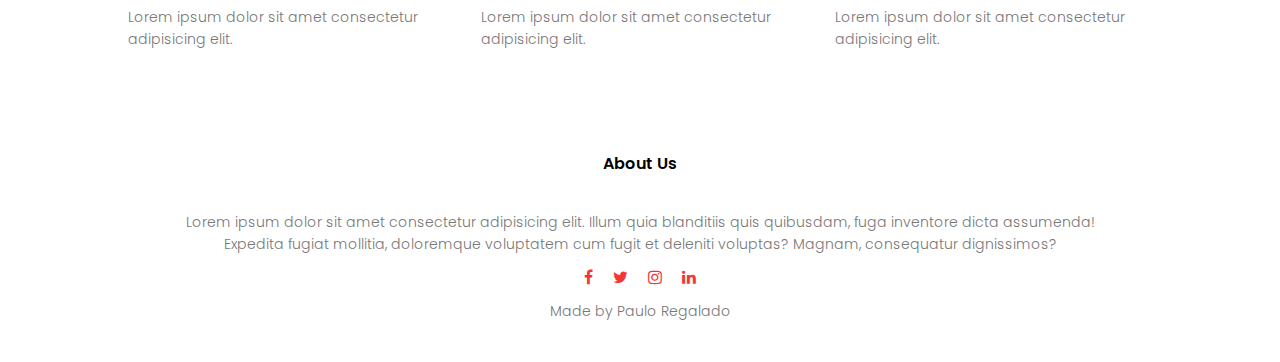
<file: course.html>
<!DOCTYPE html>
<head>
    
    <meta name="viewport" content="width=device-width, initial-scale=1.0">
    <title>University Website</title>
     <link rel="stylesheet" href="style.css">
     <link rel='icon' href='favicon.ico' type='image/x-icon' >
     <link rel="preconnect" href="https://fonts.googleapis.com">
<link rel="preconnect" href="https://fonts.gstatic.com" crossorigin>
<link href="https://fonts.googleapis.com/css2?family=Poppins:wght@100;200;300;400;600;700&display=swap" rel="stylesheet">
<link rel="stylesheet" href="https://cdnjs.cloudflare.com/ajax/libs/font-awesome/5.14.0/css/all.min.css" integrity="sha512-1PKOgIY59xJ8Co8+NE6FZ+LOAZKjy+KY8iq0G4B3CyeY6wYHN3yt9PW0XpSriVlkMXe40PTKnXrLnZ9+fkDaog==" crossorigin="anonymous" />
<link rel="stylesheet" href="https://cdnjs.cloudflare.com/ajax/libs/font-awesome/4.7.0/css/font-awesome.min.css">   

</head>
<body>
    <section class="sub-header">
<nav>
    <a href="index.html "><img src="images/logo.png" alt=""></a>
    <div class="nav-links" id="navLinks">
        <i class="fa fa-times" onclick="hideMenu()"></i>

        <ul>
            <li><a href="index.html">HOME</a></li>
            <li><a href="about.html">ABOUT</a></li>
            <li><a href="course.html">COURSE</a></li>
            <li><a href="blog.html">BLOG</a></li>
            <li><a href="contact.html">CONTACT</a></li>
        </ul>
    </div>
    <i class="fa fa-bars" onclick="showMenu()"></i>
</nav>
    <h1>Our Courses</h1>
    </section>

<!-----Course-------->

<section class="course" id="course">
    <h1>Courses We Offer</h1>
    <p>Lorem ipsum dolor sit amet consectetur adipisicing elit.</p>
<div class="row">
    <div class="course-col">
        <h3>Intermediate</h3>
        <p>Lorem ipsum dolor sit amet consectetur adipisicing elit. 
            Explicabo asperiores, sunt sint dolorum mollitia molestiae, tempore voluptatem illo nesciunt nisi doloremque consectetur quis repudiandae. 
            Inventore ex quas excepturi voluptates numquam.</p>
    </div>
    <div class="course-col">
        <h3>Degree</h3>
        <p>Lorem ipsum dolor sit amet consectetur adipisicing elit. 
            Explicabo asperiores, sunt sint dolorum mollitia molestiae, tempore voluptatem illo nesciunt nisi doloremque consectetur quis repudiandae. 
            Inventore ex quas excepturi voluptates numquam.</p>
    </div>
    <div class="course-col">
        <h3>Post Graduation</h3>
        <p>Lorem ipsum dolor sit amet consectetur adipisicing elit. 
            Explicabo asperiores, sunt sint dolorum mollitia molestiae, tempore voluptatem illo nesciunt nisi doloremque consectetur quis repudiandae. 
            Inventore ex quas excepturi voluptates numquam.</p>
    </div>

</div>

</section>

<!-------facilities-------->
<section class="facilities">
    <h1>Our Facilities</h1>
    <p>Lorem ipsum dolor sit amet consectetur adipisicing elit.</p>
    <div class="row">
        <div class="facilities-col">
            <img src="images/library.png">
            <h3>World Class Library</h3>
            <p>Lorem ipsum dolor sit amet consectetur adipisicing elit.</p>
        </div>
        <div class="facilities-col">
            <img src="images/basketball.png">
            <h3>Largest Playground</h3>
            <p>Lorem ipsum dolor sit amet consectetur adipisicing elit.</p>
        </div>
        <div class="facilities-col">
            <img src="images/cafeteria.png">
            <h3>Tasty and Healthy Food</h3>
            <p>Lorem ipsum dolor sit amet consectetur adipisicing elit.</p>
        </div>

    </div>


</section>


<!------Footer------>
<section class="footer">
    <h4>About Us</h4>
    <p>Lorem ipsum dolor sit amet consectetur adipisicing elit. 
        Illum quia blanditiis quis quibusdam, fuga inventore dicta assumenda!
        <br>Expedita fugiat mollitia, doloremque voluptatem cum fugit et deleniti voluptas? Magnam, consequatur dignissimos?</p>
        <div class="icon">
            <i class="fa fa-facebook"></i>
            <i class="fa fa-twitter"></i>
            <i class="fa fa-instagram"></i>
            <i class="fa fa-linkedin"></i>  

        </div>
        <p>Made by Paulo Regalado</p>
</section>


  <!----------Javascript-------------->
<script>
    var navLinks = document.getElementById("navLinks");

    function showMenu(){
        navLinks.style.right ="0";
    }
    function hideMenu(){
        navLinks.style.right ="-200px";
        
    }
</script>


</body>
</html>
</file>
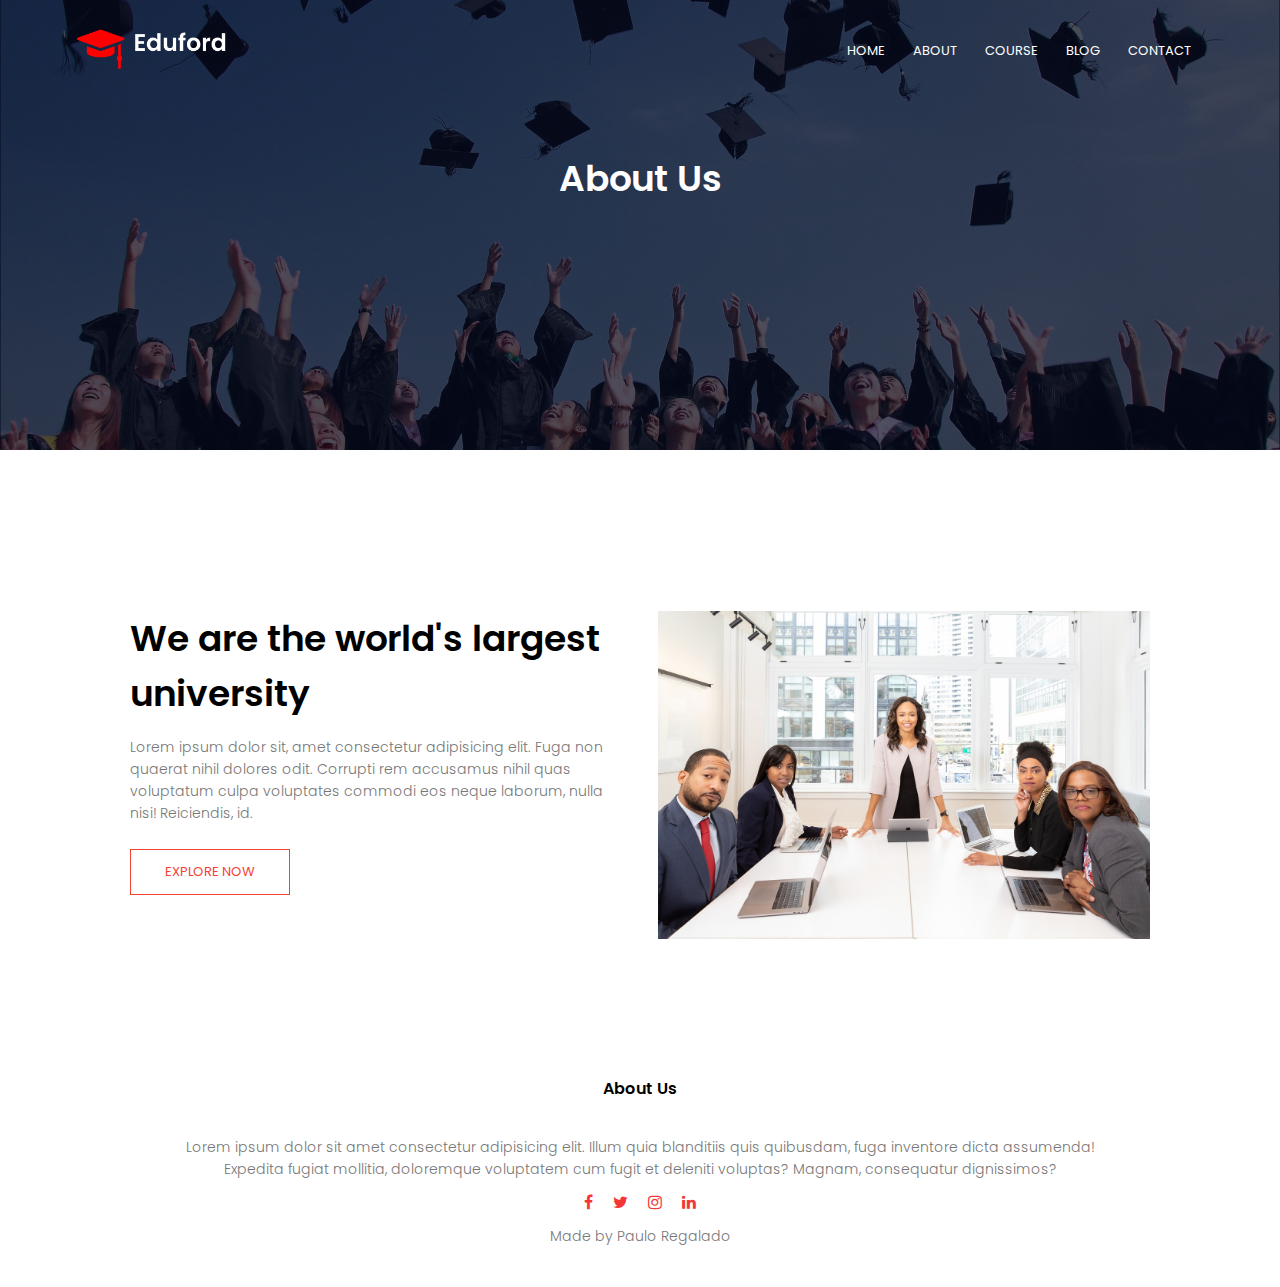
<file: Educ Website/about.html>
<!DOCTYPE html>
<head>
    
    <meta name="viewport" content="width=device-width, initial-scale=1.0">
    <title>University Website</title>
     <link rel="stylesheet" href="style.css">
     <link rel='icon' href='favicon.ico' type='image/x-icon' >
     <link rel="preconnect" href="https://fonts.googleapis.com">
<link rel="preconnect" href="https://fonts.gstatic.com" crossorigin>
<link href="https://fonts.googleapis.com/css2?family=Poppins:wght@100;200;300;400;600;700&display=swap" rel="stylesheet">
<link rel="stylesheet" href="https://cdnjs.cloudflare.com/ajax/libs/font-awesome/5.14.0/css/all.min.css" integrity="sha512-1PKOgIY59xJ8Co8+NE6FZ+LOAZKjy+KY8iq0G4B3CyeY6wYHN3yt9PW0XpSriVlkMXe40PTKnXrLnZ9+fkDaog==" crossorigin="anonymous" />
<link rel="stylesheet" href="https://cdnjs.cloudflare.com/ajax/libs/font-awesome/4.7.0/css/font-awesome.min.css">   

</head>
<body>
    <section class="sub-header">
<nav>
    <a href="index.html "><img src="images/logo.png" alt=""></a>
    <div class="nav-links" id="navLinks">
        <i class="fa fa-times" onclick="hideMenu()"></i>

        <ul>
            <li><a href="index.html">HOME</a></li>
            <li><a href="about.html">ABOUT</a></li>
            <li><a href="course.html">COURSE</a></li>
            <li><a href="blog.html">BLOG</a></li>
            <li><a href="contact.html">CONTACT</a></li>
        </ul>
    </div>
    <i class="fa fa-bars" onclick="showMenu()"></i>
</nav>
    <h1>About Us</h1>
    </section>

<!-------------about us content-------->

<section class="about-us">
    <div class="row">
        <div class="about-col">
            <h1>We are the world's largest university</h1>
            <p>Lorem ipsum dolor sit, amet consectetur adipisicing elit. 
               Fuga non quaerat nihil dolores odit. Corrupti rem accusamus 
               nihil quas voluptatum culpa voluptates commodi eos neque laborum, nulla nisi! Reiciendis, id.</p>
               <a href="" class="hero-btn red-btn">EXPLORE NOW</a>
            </div>
        <div class="about-col">
            <img src="images/about.jpg">
        </div>
    </div>
</section>


<!------Footer------>
<section class="footer">
    <h4>About Us</h4>
    <p>Lorem ipsum dolor sit amet consectetur adipisicing elit. 
        Illum quia blanditiis quis quibusdam, fuga inventore dicta assumenda!
        <br>Expedita fugiat mollitia, doloremque voluptatem cum fugit et deleniti voluptas? Magnam, consequatur dignissimos?</p>
        <div class="icon">
            <i class="fa fa-facebook"></i>
            <i class="fa fa-twitter"></i>
            <i class="fa fa-instagram"></i>
            <i class="fa fa-linkedin"></i>  

        </div>
        <p>Made by Paulo Regalado</p>
</section>


  <!----------Javascript-------------->
<script>
    var navLinks = document.getElementById("navLinks");

    function showMenu(){
        navLinks.style.right ="0";
    }
    function hideMenu(){
        navLinks.style.right ="-200px";
        
    }
</script>


</body>
</html>
</file>
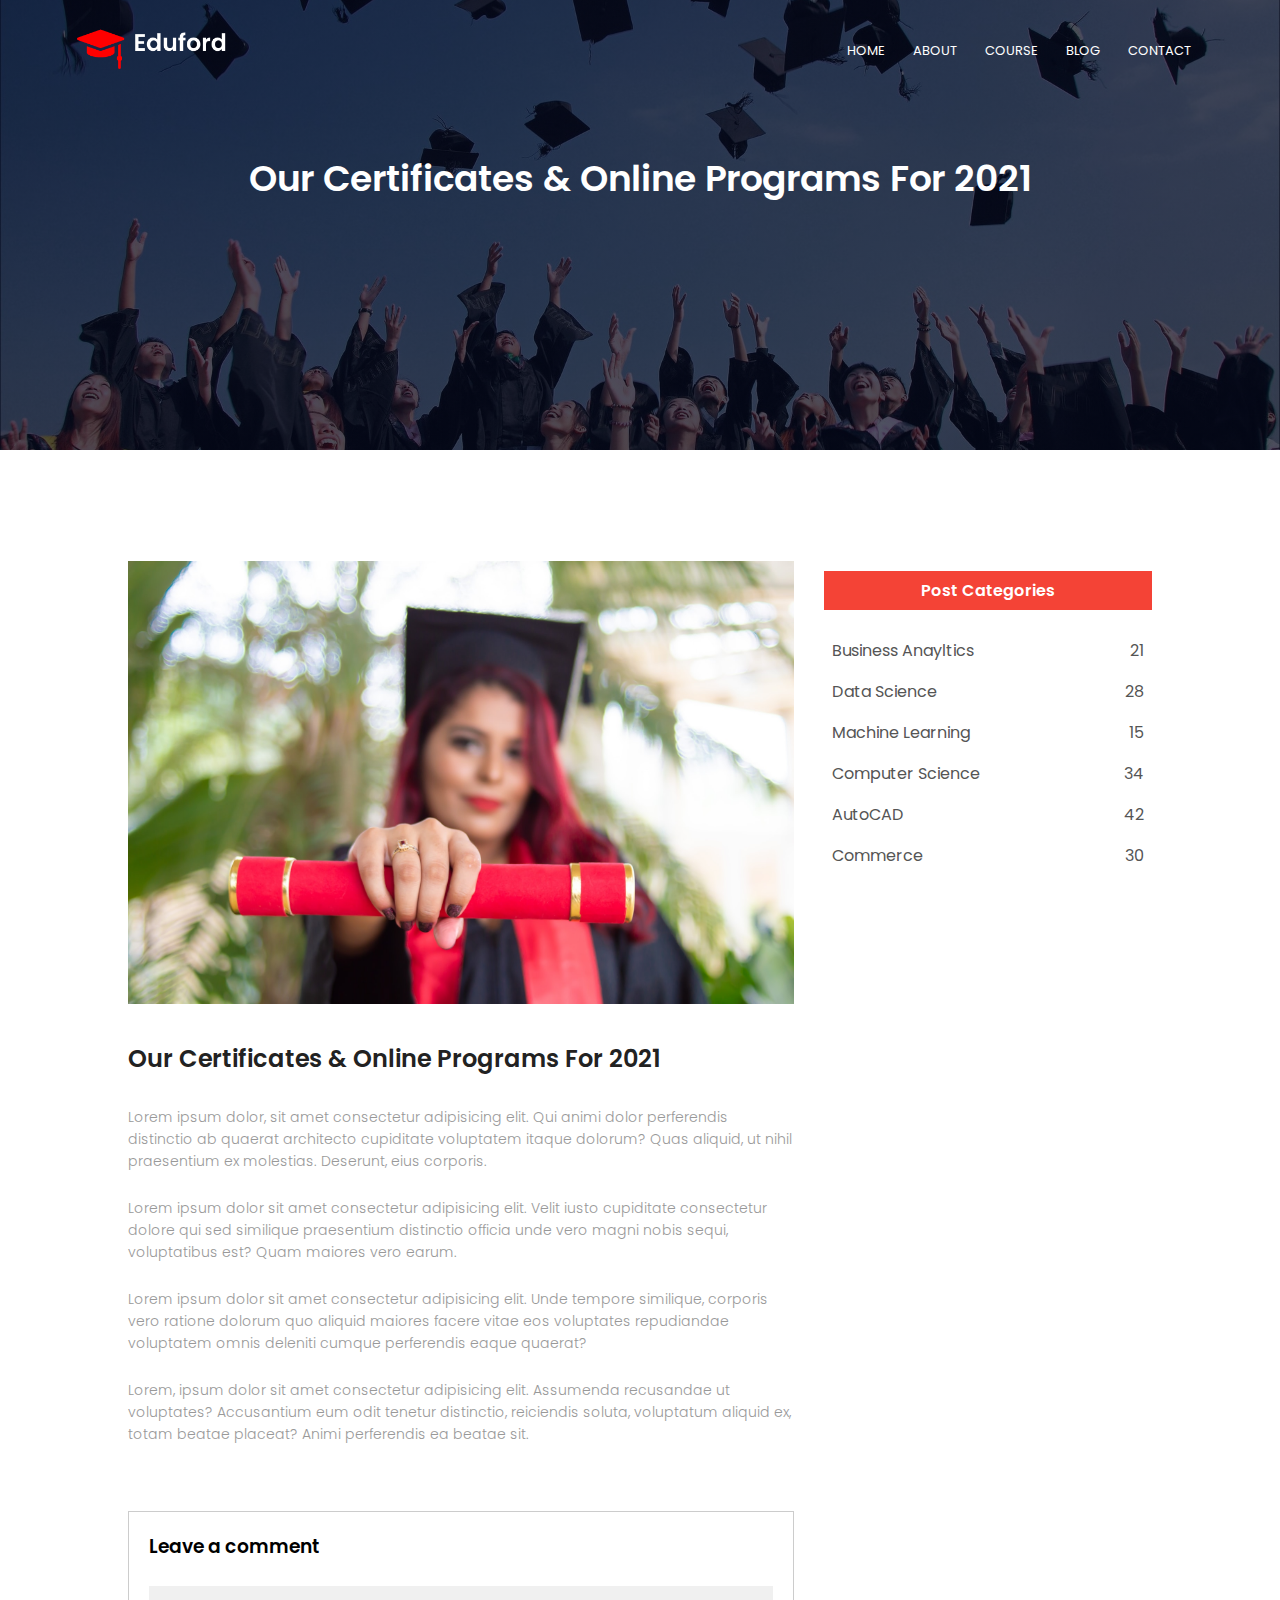
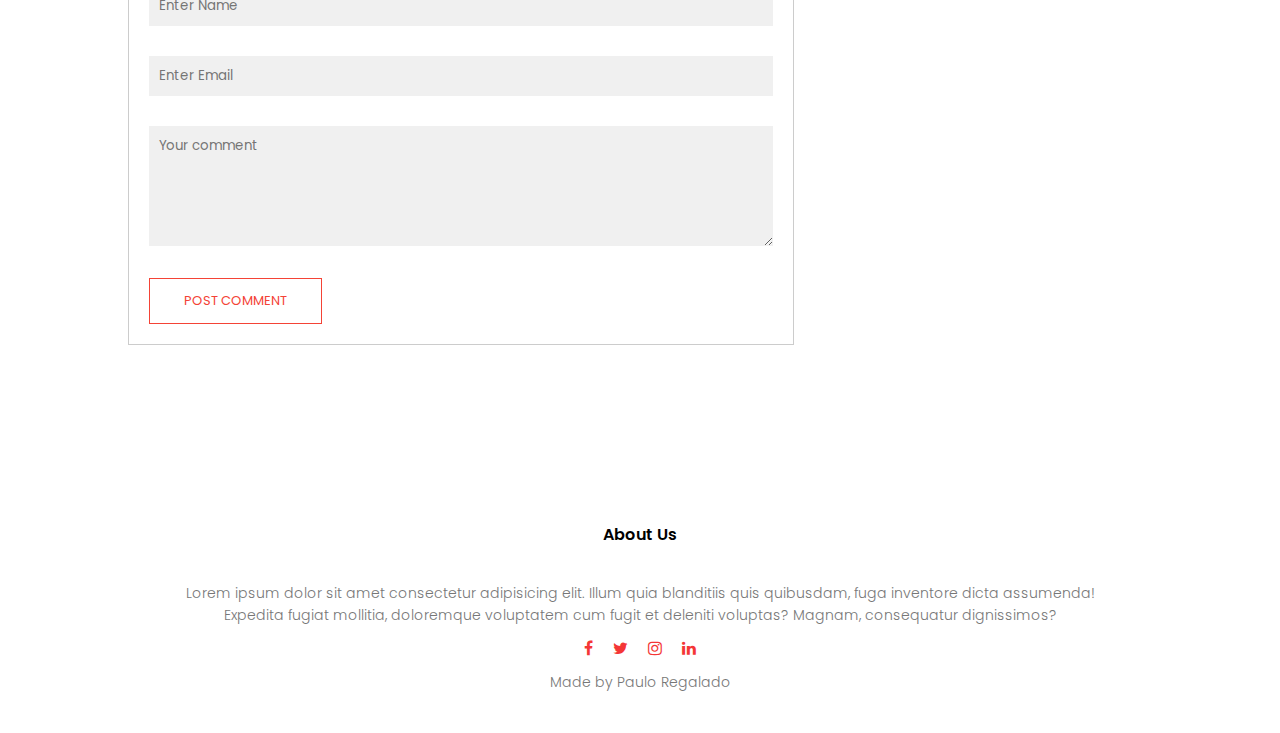
<file: Educ Website/blog.html>
<!DOCTYPE html>
<head>
    
    <meta name="viewport" content="width=device-width, initial-scale=1.0">
    <title>University Website</title>
     <link rel="stylesheet" href="style.css">
     <link rel='icon' href='favicon.ico' type='image/x-icon' >
     <link rel="preconnect" href="https://fonts.googleapis.com">
<link rel="preconnect" href="https://fonts.gstatic.com" crossorigin>
<link href="https://fonts.googleapis.com/css2?family=Poppins:wght@100;200;300;400;600;700&display=swap" rel="stylesheet">
<link rel="stylesheet" href="https://cdnjs.cloudflare.com/ajax/libs/font-awesome/5.14.0/css/all.min.css" integrity="sha512-1PKOgIY59xJ8Co8+NE6FZ+LOAZKjy+KY8iq0G4B3CyeY6wYHN3yt9PW0XpSriVlkMXe40PTKnXrLnZ9+fkDaog==" crossorigin="anonymous" />
<link rel="stylesheet" href="https://cdnjs.cloudflare.com/ajax/libs/font-awesome/4.7.0/css/font-awesome.min.css">   

</head>
<body>
    <section class="sub-header">
<nav>
    <a href="index.html "><img src="images/logo.png" alt=""></a>
    <div class="nav-links" id="navLinks">
        <i class="fa fa-times" onclick="hideMenu()"></i>

        <ul>
            <li><a href="index.html">HOME</a></li>
            <li><a href="about.html">ABOUT</a></li>
            <li><a href="course.html">COURSE</a></li>
            <li><a href="blog.html">BLOG</a></li>
            <li><a href="contact.html">CONTACT</a></li>
        </ul>
    </div>
    <i class="fa fa-bars" onclick="showMenu()"></i>
</nav>
    <h1>Our Certificates & Online Programs For 2021</h1>
    </section>

<!-----Blog page------->
<section class="blog-content">
    <div class="row">
        <div class="blog-left">
            <img src="images/certificate.jpg">
            <h2>Our Certificates & Online Programs For 2021</h2>
            <p>Lorem ipsum dolor, sit amet consectetur adipisicing elit. Qui animi dolor perferendis distinctio ab quaerat architecto cupiditate voluptatem itaque dolorum? Quas aliquid, ut nihil praesentium ex molestias. Deserunt, eius corporis.</p>
            <br>
            <p>Lorem ipsum dolor sit amet consectetur adipisicing elit. Velit iusto cupiditate consectetur dolore qui sed similique praesentium distinctio officia unde vero magni nobis sequi, voluptatibus est? Quam maiores vero earum.</p>
            <br>
            <p>Lorem ipsum dolor sit amet consectetur adipisicing elit. Unde tempore similique, corporis vero ratione dolorum quo aliquid maiores facere vitae eos voluptates repudiandae voluptatem omnis deleniti cumque perferendis eaque quaerat?</p>
            <br>
            <p>Lorem, ipsum dolor sit amet consectetur adipisicing elit. Assumenda recusandae ut voluptates? Accusantium eum odit tenetur distinctio, reiciendis soluta, voluptatum aliquid ex, totam beatae placeat? Animi perferendis ea beatae sit.</p>
        
        
            <div class="comment-box">
                <h3>Leave a comment</h3>
                <form  class="comment-form">
                    <input type="text" placeholder="Enter Name">
                    <input type="email" placeholder="Enter Email">
                    <textarea  rows="5" placeholder="Your comment"></textarea>
                    <button type="submit" class="hero-btn red-btn">POST COMMENT</button>
                </form>
            </div>
        
        
        </div>
        <div class="blog-right">
            <h3>Post Categories</h3>
            <div>
                <span>Business Anayltics</span>
                <span>21</span>
            </div>
            <div>
                <span>Data Science</span>
                <span>28</span>
            </div>
            <div>
                <span>Machine Learning</span>
                <span>15</span>
            </div>
            <div>
                <span>Computer Science</span>
                <span>34</span>
            </div>
            <div>
                <span>AutoCAD</span>
                <span>42</span>
            </div>
            <div>
                <span>Commerce</span>
                <span>30</span>
            </div>
            
        </div>
    </div>
</section>



<!------Footer------>
<section class="footer">
    <h4>About Us</h4>
    <p>Lorem ipsum dolor sit amet consectetur adipisicing elit. 
        Illum quia blanditiis quis quibusdam, fuga inventore dicta assumenda!
        <br>Expedita fugiat mollitia, doloremque voluptatem cum fugit et deleniti voluptas? Magnam, consequatur dignissimos?</p>
        <div class="icon">
            <i class="fa fa-facebook"></i>
            <i class="fa fa-twitter"></i>
            <i class="fa fa-instagram"></i>
            <i class="fa fa-linkedin"></i>  

        </div>
        <p>Made by Paulo Regalado</p>
</section>


  <!----------Javascript-------------->
<script>
    var navLinks = document.getElementById("navLinks");

    function showMenu(){
        navLinks.style.right ="0";
    }
    function hideMenu(){
        navLinks.style.right ="-200px";
        
    }
</script>


</body>
</html>
</file>
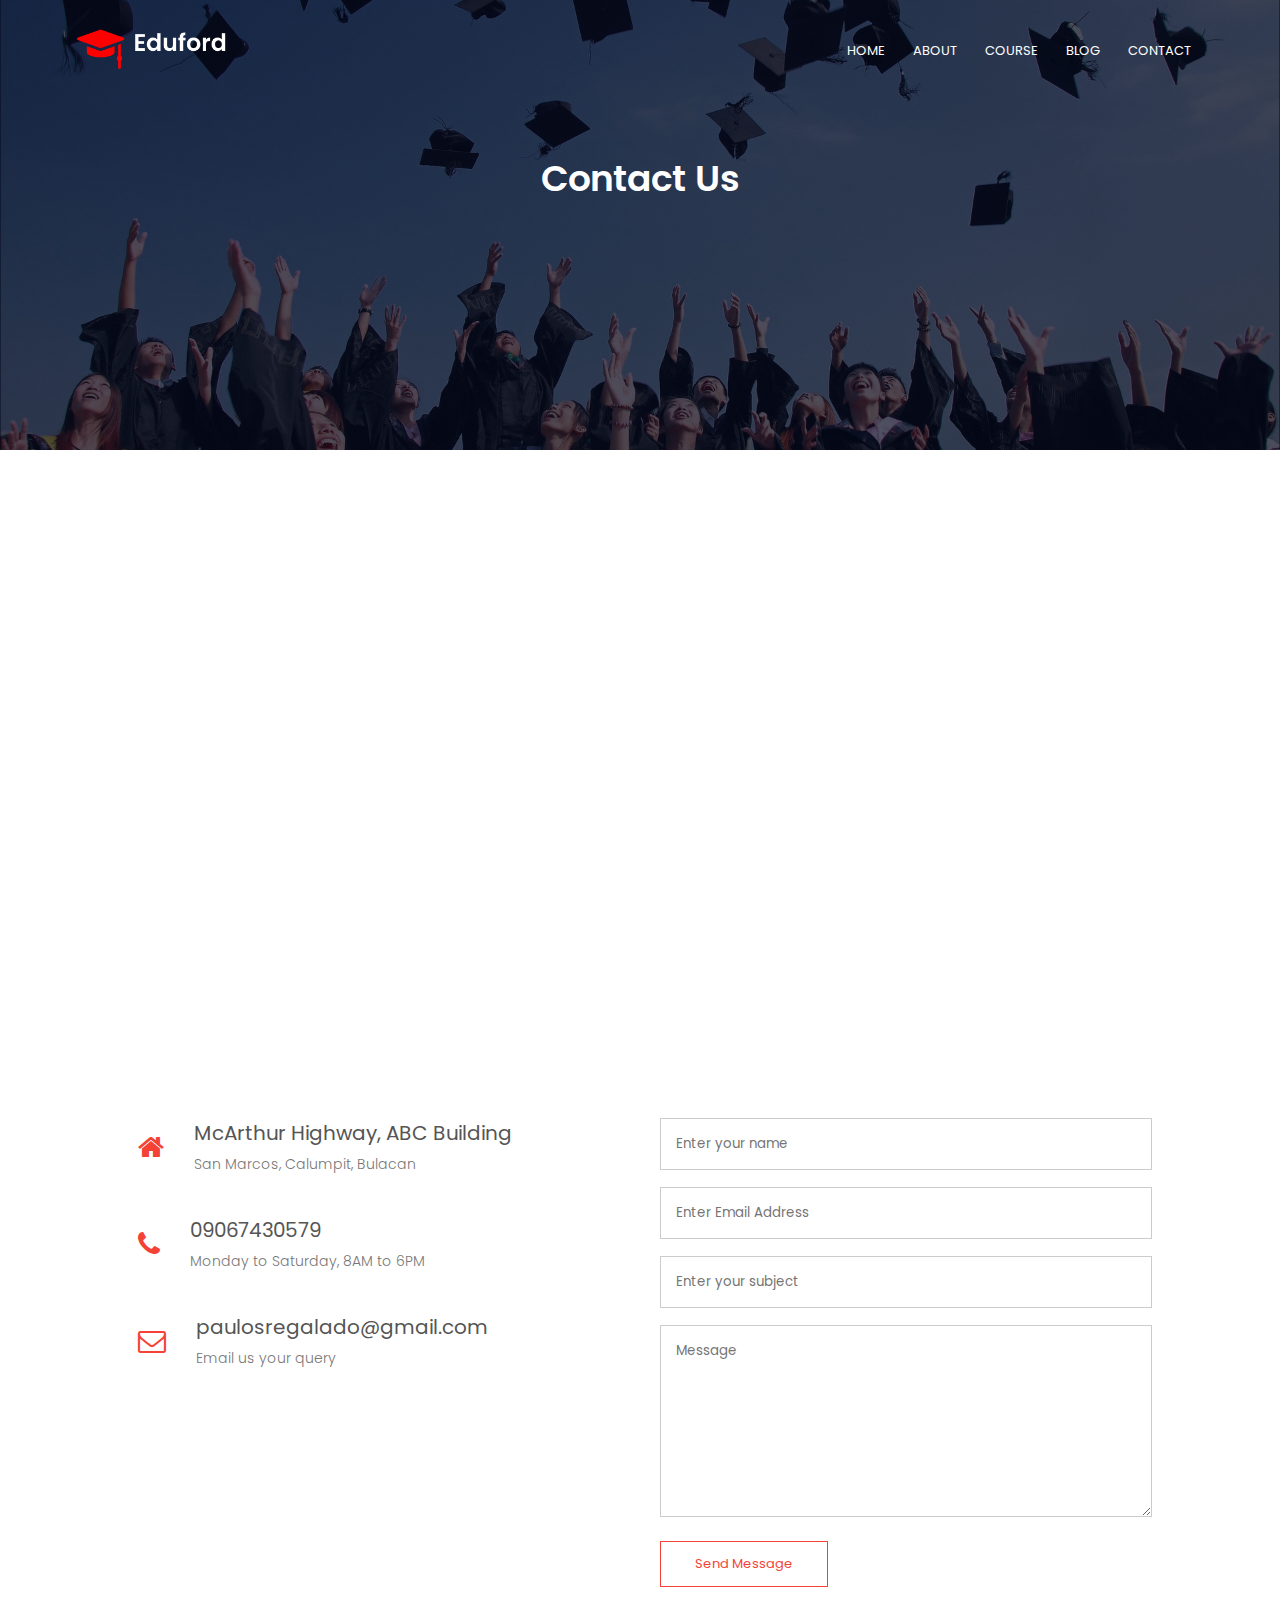
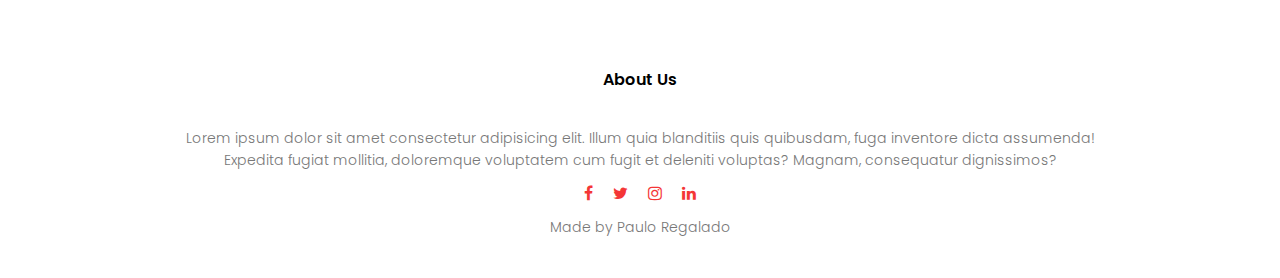
<file: Educ Website/contact.html>
<!DOCTYPE html>
<head>
    
    <meta name="viewport" content="width=device-width, initial-scale=1.0">
    <title>University Website</title>
     <link rel="stylesheet" href="style.css">
     <link rel='icon' href='favicon.ico' type='image/x-icon' >
     <link rel="preconnect" href="https://fonts.googleapis.com">
<link rel="preconnect" href="https://fonts.gstatic.com" crossorigin>
<link href="https://fonts.googleapis.com/css2?family=Poppins:wght@100;200;300;400;600;700&display=swap" rel="stylesheet">
<link rel="stylesheet" href="https://cdnjs.cloudflare.com/ajax/libs/font-awesome/5.14.0/css/all.min.css" integrity="sha512-1PKOgIY59xJ8Co8+NE6FZ+LOAZKjy+KY8iq0G4B3CyeY6wYHN3yt9PW0XpSriVlkMXe40PTKnXrLnZ9+fkDaog==" crossorigin="anonymous" />
<link rel="stylesheet" href="https://cdnjs.cloudflare.com/ajax/libs/font-awesome/4.7.0/css/font-awesome.min.css">   

</head>
<body>
    <section class="sub-header">
<nav>
    <a href="index.html "><img src="images/logo.png" alt=""></a>
    <div class="nav-links" id="navLinks">
        <i class="fa fa-times" onclick="hideMenu()"></i>

        <ul>
            <li><a href="index.html">HOME</a></li>
            <li><a href="about.html">ABOUT</a></li>
            <li><a href="course.html">COURSE</a></li>
            <li><a href="blog.html">BLOG</a></li>
            <li><a href="contact.html">CONTACT</a></li>
        </ul>
    </div>
    <i class="fa fa-bars" onclick="showMenu()"></i>
</nav>
    <h1>Contact Us</h1>
    </section>

<!-------------Contact Us-------->
<section class="location">
    <iframe src="https://www.google.com/maps/embed?pb=!1m18!1m12!1m3!1d3855.7053717535773!2d120.77697188475258!3d14.897744325250583!2m3!1f0!2f0!3f0!3m2!1i1024!2i768!4f13.1!3m3!1m2!1s0x339656c8027ad3ed%3A0x3bf95b5052b2d942!2sSan%20Marcos%2C%20Calumpit%2C%20Bulacan!5e0!3m2!1sen!2sph!4v1630383339346!5m2!1sen!2sph"
     width="600" height="450" style="border:0;" allowfullscreen="" loading="lazy"></iframe>
</section>

<section class="contact-us">
    <div class="row">
        <div class="contact-col">
            <div>
                <i class="fa fa-home"></i>
                <span>
                    <h5>McArthur Highway, ABC Building</h5>
                    <p>San Marcos, Calumpit, Bulacan</p>
                </span>
            </div>
            <div>
                <i class="fa fa-phone"></i>
                <span>
                    <h5>09067430579</h5>
                    <p>Monday to Saturday, 8AM to 6PM</p>
                </span>
            </div>
            <div>
                <i class="fa fa-envelope-o"></i>
                <span>
                    <h5>paulosregalado@gmail.com</h5>
                    <p>Email us your query</p>
                </span>
            </div>
        </div>    
        <div class="contact-col">
            <form action="">
                <input type="text" placeholder="Enter your name" required>
                <input type="email" placeholder="Enter Email Address" required>
                <input type="text" placeholder="Enter your subject" required>
                <textarea rows="8" placeholder="Message"required></textarea>
                <button type="submit" class="hero-btn red-btn">Send Message</button>
            
            
            
            
            </form>
        </div> 
    </div>
    
</section>



<!------Footer------>
<section class="footer">
    <h4>About Us</h4>
    <p>Lorem ipsum dolor sit amet consectetur adipisicing elit. 
        Illum quia blanditiis quis quibusdam, fuga inventore dicta assumenda!
        <br>Expedita fugiat mollitia, doloremque voluptatem cum fugit et deleniti voluptas? Magnam, consequatur dignissimos?</p>
        <div class="icon">
            <i class="fa fa-facebook"></i>
            <i class="fa fa-twitter"></i>
            <i class="fa fa-instagram"></i>
            <i class="fa fa-linkedin"></i>  

        </div>
        <p>Made by Paulo Regalado</p>
</section>


  <!----------Javascript-------------->
<script>
    var navLinks = document.getElementById("navLinks");

    function showMenu(){
        navLinks.style.right ="0";
    }
    function hideMenu(){
        navLinks.style.right ="-200px";
        
    }
</script>


</body>
</html>
</file>
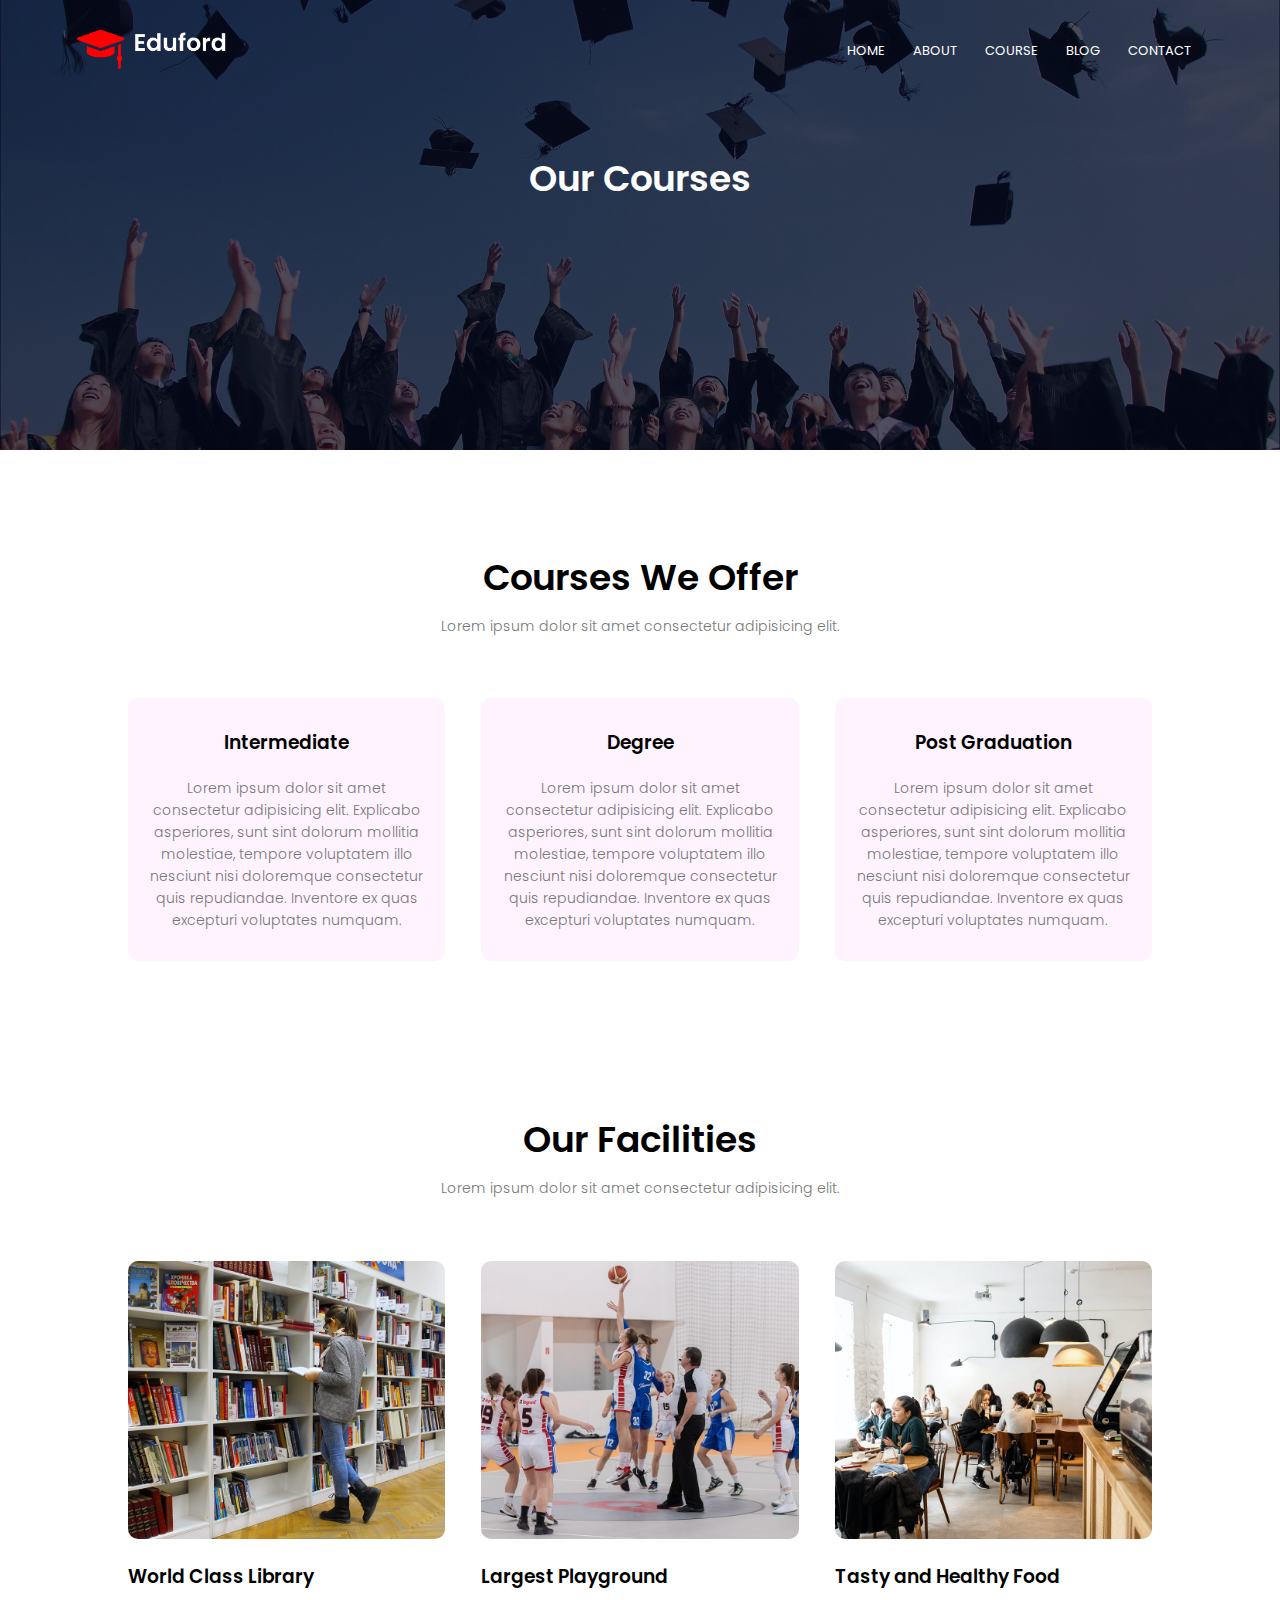
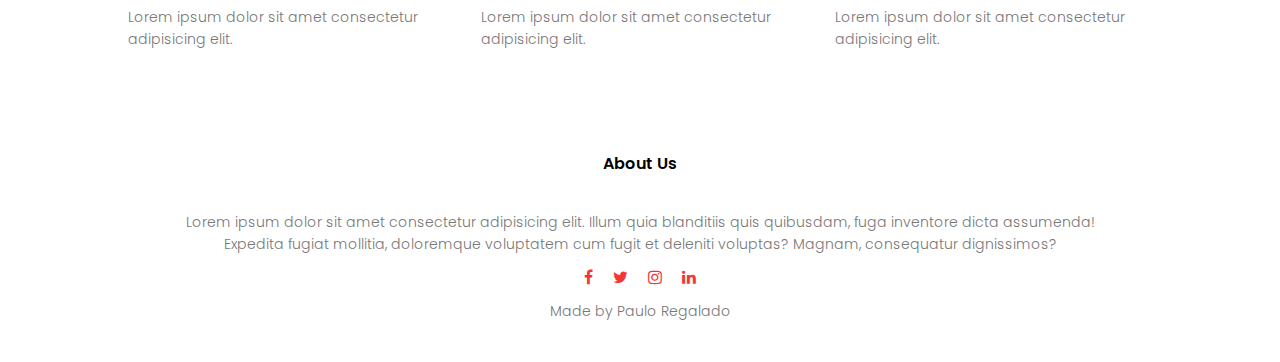
<file: Educ Website/course.html>
<!DOCTYPE html>
<head>
    
    <meta name="viewport" content="width=device-width, initial-scale=1.0">
    <title>University Website</title>
     <link rel="stylesheet" href="style.css">
     <link rel='icon' href='favicon.ico' type='image/x-icon' >
     <link rel="preconnect" href="https://fonts.googleapis.com">
<link rel="preconnect" href="https://fonts.gstatic.com" crossorigin>
<link href="https://fonts.googleapis.com/css2?family=Poppins:wght@100;200;300;400;600;700&display=swap" rel="stylesheet">
<link rel="stylesheet" href="https://cdnjs.cloudflare.com/ajax/libs/font-awesome/5.14.0/css/all.min.css" integrity="sha512-1PKOgIY59xJ8Co8+NE6FZ+LOAZKjy+KY8iq0G4B3CyeY6wYHN3yt9PW0XpSriVlkMXe40PTKnXrLnZ9+fkDaog==" crossorigin="anonymous" />
<link rel="stylesheet" href="https://cdnjs.cloudflare.com/ajax/libs/font-awesome/4.7.0/css/font-awesome.min.css">   

</head>
<body>
    <section class="sub-header">
<nav>
    <a href="index.html "><img src="images/logo.png" alt=""></a>
    <div class="nav-links" id="navLinks">
        <i class="fa fa-times" onclick="hideMenu()"></i>

        <ul>
            <li><a href="index.html">HOME</a></li>
            <li><a href="about.html">ABOUT</a></li>
            <li><a href="course.html">COURSE</a></li>
            <li><a href="blog.html">BLOG</a></li>
            <li><a href="contact.html">CONTACT</a></li>
        </ul>
    </div>
    <i class="fa fa-bars" onclick="showMenu()"></i>
</nav>
    <h1>Our Courses</h1>
    </section>

<!-----Course-------->

<section class="course" id="course">
    <h1>Courses We Offer</h1>
    <p>Lorem ipsum dolor sit amet consectetur adipisicing elit.</p>
<div class="row">
    <div class="course-col">
        <h3>Intermediate</h3>
        <p>Lorem ipsum dolor sit amet consectetur adipisicing elit. 
            Explicabo asperiores, sunt sint dolorum mollitia molestiae, tempore voluptatem illo nesciunt nisi doloremque consectetur quis repudiandae. 
            Inventore ex quas excepturi voluptates numquam.</p>
    </div>
    <div class="course-col">
        <h3>Degree</h3>
        <p>Lorem ipsum dolor sit amet consectetur adipisicing elit. 
            Explicabo asperiores, sunt sint dolorum mollitia molestiae, tempore voluptatem illo nesciunt nisi doloremque consectetur quis repudiandae. 
            Inventore ex quas excepturi voluptates numquam.</p>
    </div>
    <div class="course-col">
        <h3>Post Graduation</h3>
        <p>Lorem ipsum dolor sit amet consectetur adipisicing elit. 
            Explicabo asperiores, sunt sint dolorum mollitia molestiae, tempore voluptatem illo nesciunt nisi doloremque consectetur quis repudiandae. 
            Inventore ex quas excepturi voluptates numquam.</p>
    </div>

</div>

</section>

<!-------facilities-------->
<section class="facilities">
    <h1>Our Facilities</h1>
    <p>Lorem ipsum dolor sit amet consectetur adipisicing elit.</p>
    <div class="row">
        <div class="facilities-col">
            <img src="images/library.png">
            <h3>World Class Library</h3>
            <p>Lorem ipsum dolor sit amet consectetur adipisicing elit.</p>
        </div>
        <div class="facilities-col">
            <img src="images/basketball.png">
            <h3>Largest Playground</h3>
            <p>Lorem ipsum dolor sit amet consectetur adipisicing elit.</p>
        </div>
        <div class="facilities-col">
            <img src="images/cafeteria.png">
            <h3>Tasty and Healthy Food</h3>
            <p>Lorem ipsum dolor sit amet consectetur adipisicing elit.</p>
        </div>

    </div>


</section>


<!------Footer------>
<section class="footer">
    <h4>About Us</h4>
    <p>Lorem ipsum dolor sit amet consectetur adipisicing elit. 
        Illum quia blanditiis quis quibusdam, fuga inventore dicta assumenda!
        <br>Expedita fugiat mollitia, doloremque voluptatem cum fugit et deleniti voluptas? Magnam, consequatur dignissimos?</p>
        <div class="icon">
            <i class="fa fa-facebook"></i>
            <i class="fa fa-twitter"></i>
            <i class="fa fa-instagram"></i>
            <i class="fa fa-linkedin"></i>  

        </div>
        <p>Made by Paulo Regalado</p>
</section>


  <!----------Javascript-------------->
<script>
    var navLinks = document.getElementById("navLinks");

    function showMenu(){
        navLinks.style.right ="0";
    }
    function hideMenu(){
        navLinks.style.right ="-200px";
        
    }
</script>


</body>
</html>
</file>
<file: style.css>
*{
    margin: 0;
    padding: 0;
    font-family: 'Poppins', sans-serif;
}
.header{
   min-height: 100vh;
   width: 100%;
   background-image: linear-gradient(rgba(4,9,30,0.7),rgba(4,9,30,0.7)),url("images/banner.png");
   background-position: center;
   background-size: cover ;
   position: relative;
}
nav{
    display: flex;
    padding: 2% 6%;
    justify-content: space-between;
    align-items: center;
}
nav img{
    width: 150px;
}
.nav-links{
 flex: 1;
 text-align: right;
}
.nav-links ul li{
    list-style: none;
    display: inline-block;
    padding: 8px 12px;
    position: relative;
}
.nav-links ul li a{
    color: #fff;
    text-decoration: none;
    font-size: 13px;
}
.nav-links ul li ::after{
    content: '';
    width: 0px;
    height: 2px; 
    background: #f44336;
    display: block;
    margin: auto;
    transition: 0.5s;
}
.nav-links ul li :hover::after{
    width: 100%;
}
.text-box{
    width: 90%;
    color: white;
    position: absolute;
    top: 50%;
    left: 50%;
    transform: translate(-50%,-50%);
    text-align: center;
}
.text-box h1{
    font-size: 62px;
}
.text-box p{
    margin: 10px 0 40px;
    font-size: 14px;
    color:white;
}
.hero-btn{
    display: inline-block;
    text-decoration:none;
    color: white;
    border: 1px solid #fff;
    padding: 12px 34px;
    font-size: 13px;
    background: transparent;
    position: relative;
    cursor: pointer;
}
.hero-btn:hover{
    border: 1px solid #f44336;
    background: #f44336;
    transition:1s;
}

 nav .fa{
    display: none;
} 

@media(max-width: 700px){
    .text-box h1{
    font-size: 20px;
    }
    .nav-links ul li{
        display: block;
    }
    .nav-links{
        position:fixed;
        background: #f44336;
        height: 100vh;
        width: 200px;
        top: 0%;
        right: -200px;
        text-align: left;
        z-index: 2;
        transition: 2s;
    }
    nav .fa{
        display: block;
        color: white;
        margin: 10px;
        font-size: 22px;
        cursor: pointer;
    }
    .nav-links ul{
        padding: 30px;

    }
}


/*----------Course-------*/

.course{
    width:80%;
    margin: auto;
    text-align: center;
    padding-top: 100px;
}
h1{
    font-size: 36px;
    font-weight: 600;
}
p{
    color: #777;
    font-size: 14px;
    font-weight: 300;
    line-height: 22px;
    padding: 10px;
}
.row{
    margin-top: 5%;
    display: flex;
    justify-content: space-between;
}
.course-col{
    flex-basis: 31%;
    background: #fff3ff;
    border-radius: 10px;
    margin-bottom: 5%;
    padding: 20px 12px;
    box-sizing: border-box;
    transition: 0.5s;
}
h3{
    text-align: center;
    font-weight: 600;
    margin: 10px 0;
}
.course-col:hover{
    box-shadow: 0 0 20px 0px rgba(0,0,0,0.2);
}
@media(max-width: 700px){
    .row{
        flex-direction: column;
    }
}

/*------campus---*/
.campus{
    width:80%;
    margin: auto;
    text-align: center;
    padding-top: 50px;
}
.campus-col{
    flex-basis: 32%;
    border-radius: 10px; 
    margin-bottom: 30px;
    position: relative;
    overflow: hidden;
}
.campus-col img{
    width: 100%;
    display: block;
    

}
.layer{
    background: transparent;
    height: 100%;
    width: 100%;
    position: absolute;
    top: 0;
    left: 0;
    transition: 0.5s;

}
.layer:hover{
    background: rgba(226,0,0,0.7);
}
.layer h3{
    width: 100%;
    font-weight:500;
    color: #fff;
    font-size: 26px;
    bottom: 0;
    left: 50%;
    transform: translateX(-50%);
    position: absolute;
    transition:0.5s;
}
.layer:hover h3{
    bottom: 49%;
    opacity: 1;
}

/*--------facilities----*/
.facilities{
    width: 80%;
    margin: auto;
    text-align: center;
    padding-top:100px;
}
.facilities-col{
    flex-basis: 31%;
    border-radius: 10px;
    margin-bottom: 5%;
    text-align:left;
}
.facilities-col img{
    width: 100%;
    border-radius:10px;
}
.facilities-col p{
    padding:0;
}
.facilities-col h3{
    margin-top: 16px; 
    margin-bottom:15px;
    text-align: left;
}
.facilities-col img:hover{
    box-shadow: 0 0 20px 0px rgba(0,0,0,0.5);
    transition: 0.3s;

}

/*----testimonials---*/

.testimonials{
    width: 80%;
    margin: auto;
    padding-top: 100px;
    text-align: center;
}
.testimonials-col{
    flex-basis: 44%;
    border-radius: 10px;
    margin-bottom: 5%;
    text-align: left;
    background: #fff3f3;
    padding: 25px;
    cursor: pointer;
    display: flex;

}
.testimonials-col img{
    height: 40px;
    margin-left: 5px;
    margin-right: 30px;
    border-radius: 50%;

}
.testimonials-col p{
    padding:0;

}
.testimonials-col h3{
    margin-top: 15px;
    text-align: left;
}
.testimonials-col .fa{
    color:#f44336;

}
@media(max-width:700px){
    .testimonials-col img{
        margin-left: 0px;
        margin-right: 15px;

    }
}

/*---call to action---*/

.cta{
    margin: 100px auto;
    width: 80%;
    background-image: linear-gradient(rgba(0,0,0,0.7),rgba(0,0,0,0.7)),url("images/banner2.jpg");
    background-position: center;
    background-size: cover;
    border-radius: 10px;
    text-align: center;
    padding: 100px 0;
     

}

.cta h1{
    color: white;
    margin-bottom: 40px;
    padding: 0;

}
@media(max-width: 700px) {
    .cta h1{
        font-size: 24px;
    }
    
}

/*----footer---*/

.footer{
    width: 100%;
    text-align: center;
    padding: 30px 0;

}
.footer h4{
    margin-bottom: 25px;
    margin-top: 20px;
    font-weight: 600;

}
.icon .fa{
    color:#f43636;
    margin: 0 8px;
    cursor: pointer
    padding18px 0;
}

/*------------about us------------*/
.sub-header{
    height: 50vh;
    width: 100%;
    background-image: linear-gradient(rgba(4,9,30,0.7),rgba(4,9,30,0.7)),url("images/background.jpg");
    background-position: center;
    background-size: cover;
    text-align: center;
    color: white;

}
.sub-header h1{
    margin-top: 50px;
}
.about-us{
    width: 80%;
    margin: auto;
    padding-top: 80px;
    padding-bottom: 50px;
}

.about-col{
    flex-basis: 48%; 
    padding: 30px 2px;

}
.about-col img{
    width: 100%;
}
.about-col h1{
    padding-top: 0;

}
.about-col p{
    padding: 15px 0 25px;
}

.red-btn{
    border: 1px solid #f44336;
    background: transparent;
    color:#f44336;
}
.red-btn:hover{
    color: #ffff;
}

/*---------Blog Page-------------*/
.blog-content{
    width: 80%;
    margin: auto;
    padding: 60px 0;
}
.blog-left{
    flex-basis: 65%;
}
.blog-left img{
    width: 100%;
}
.blog-left h2{
    color: #222;
    font-weight: 600;
    margin: 30px 0;
}
.blog-left p{
    color: #999;
    padding: 0;

}
.blog-right{
    flex-basis: 32%;
}
.blog-right h3{
    background: #f44336;
    color: #fff;
    padding: 7px 0;
    font-size: 16px;
    margin-bottom: 20px;  
}
.blog-right div{
    display: flex;
    align-items: center;
    justify-content: space-between;
    color: #555;
    padding: 8px;
    box-sizing: border-box;
}
.comment-box{
    border: 1px solid #ccc;
    margin: 10% 0;
    padding: 10px 20px;
}
.comment-box h3{
    text-align: left;
}
.comment-form input, .comment-form textarea{
    width: 100%;
    padding: 10px;
    margin: 15px 0;
    box-sizing: border-box;
    border: none;
    outline: none;
    background: #f0f0f0;
}
.comment-form button{
    margin: 10px 0;

}
@media(max-width:700px){
    .sub-header h1{
        font-size:24px ;
    }
}

/*-----------contact us page------------*/
.location{
    width: 80%;
    margin: auto;
    padding: 80px 0;

}
.location iframe{
    width: 100%;   
}

.contact-us{
    width: 80%;
    margin: auto; 
}
.contact-col{
    flex-basis: 48%;
    margin-bottom: 30px;
}
.contact-col div{
    display: flex;
    align-items: center;
    margin-bottom: 40px;
}
.contact-col div .fa{
    font-size: 28px;
    color: #f44336;
    margin: 10px;
    margin-right: 30px;
}
.contact-col div p{
    padding: 0;
}
.contact-col div h5{
    font-size: 20px;
    margin-bottom: 5px;
    color: #555;
    font-weight: 400;
     
}
.contact-col input, .contact-col textarea{
    width: 100%;
    padding:15px;
    margin-bottom: 17px;
    outline: none;
    border: 1px solid #ccc;
    box-sizing: border-box;
}
</file>
<file: Educ Website/style.css>
*{
    margin: 0;
    padding: 0;
    font-family: 'Poppins', sans-serif;
}
.header{
   min-height: 100vh;
   width: 100%;
   background-image: linear-gradient(rgba(4,9,30,0.7),rgba(4,9,30,0.7)),url("images/banner.png");
   background-position: center;
   background-size: cover ;
   position: relative;
}
nav{
    display: flex;
    padding: 2% 6%;
    justify-content: space-between;
    align-items: center;
}
nav img{
    width: 150px;
}
.nav-links{
 flex: 1;
 text-align: right;
}
.nav-links ul li{
    list-style: none;
    display: inline-block;
    padding: 8px 12px;
    position: relative;
}
.nav-links ul li a{
    color: #fff;
    text-decoration: none;
    font-size: 13px;
}
.nav-links ul li ::after{
    content: '';
    width: 0px;
    height: 2px; 
    background: #f44336;
    display: block;
    margin: auto;
    transition: 0.5s;
}
.nav-links ul li :hover::after{
    width: 100%;
}
.text-box{
    width: 90%;
    color: white;
    position: absolute;
    top: 50%;
    left: 50%;
    transform: translate(-50%,-50%);
    text-align: center;
}
.text-box h1{
    font-size: 62px;
}
.text-box p{
    margin: 10px 0 40px;
    font-size: 14px;
    color:white;
}
.hero-btn{
    display: inline-block;
    text-decoration:none;
    color: white;
    border: 1px solid #fff;
    padding: 12px 34px;
    font-size: 13px;
    background: transparent;
    position: relative;
    cursor: pointer;
}
.hero-btn:hover{
    border: 1px solid #f44336;
    background: #f44336;
    transition:1s;
}

 nav .fa{
    display: none;
} 

@media(max-width: 700px){
    .text-box h1{
    font-size: 20px;
    }
    .nav-links ul li{
        display: block;
    }
    .nav-links{
        position:fixed;
        background: #f44336;
        height: 100vh;
        width: 200px;
        top: 0%;
        right: -200px;
        text-align: left;
        z-index: 2;
        transition: 2s;
    }
    nav .fa{
        display: block;
        color: white;
        margin: 10px;
        font-size: 22px;
        cursor: pointer;
    }
    .nav-links ul{
        padding: 30px;

    }
}


/*----------Course-------*/

.course{
    width:80%;
    margin: auto;
    text-align: center;
    padding-top: 100px;
}
h1{
    font-size: 36px;
    font-weight: 600;
}
p{
    color: #777;
    font-size: 14px;
    font-weight: 300;
    line-height: 22px;
    padding: 10px;
}
.row{
    margin-top: 5%;
    display: flex;
    justify-content: space-between;
}
.course-col{
    flex-basis: 31%;
    background: #fff3ff;
    border-radius: 10px;
    margin-bottom: 5%;
    padding: 20px 12px;
    box-sizing: border-box;
    transition: 0.5s;
}
h3{
    text-align: center;
    font-weight: 600;
    margin: 10px 0;
}
.course-col:hover{
    box-shadow: 0 0 20px 0px rgba(0,0,0,0.2);
}
@media(max-width: 700px){
    .row{
        flex-direction: column;
    }
}

/*------campus---*/
.campus{
    width:80%;
    margin: auto;
    text-align: center;
    padding-top: 50px;
}
.campus-col{
    flex-basis: 32%;
    border-radius: 10px; 
    margin-bottom: 30px;
    position: relative;
    overflow: hidden;
}
.campus-col img{
    width: 100%;
    display: block;
    

}
.layer{
    background: transparent;
    height: 100%;
    width: 100%;
    position: absolute;
    top: 0;
    left: 0;
    transition: 0.5s;

}
.layer:hover{
    background: rgba(226,0,0,0.7);
}
.layer h3{
    width: 100%;
    font-weight:500;
    color: #fff;
    font-size: 26px;
    bottom: 0;
    left: 50%;
    transform: translateX(-50%);
    position: absolute;
    transition:0.5s;
}
.layer:hover h3{
    bottom: 49%;
    opacity: 1;
}

/*--------facilities----*/
.facilities{
    width: 80%;
    margin: auto;
    text-align: center;
    padding-top:100px;
}
.facilities-col{
    flex-basis: 31%;
    border-radius: 10px;
    margin-bottom: 5%;
    text-align:left;
}
.facilities-col img{
    width: 100%;
    border-radius:10px;
}
.facilities-col p{
    padding:0;
}
.facilities-col h3{
    margin-top: 16px; 
    margin-bottom:15px;
    text-align: left;
}
.facilities-col img:hover{
    box-shadow: 0 0 20px 0px rgba(0,0,0,0.5);
    transition: 0.3s;

}

/*----testimonials---*/

.testimonials{
    width: 80%;
    margin: auto;
    padding-top: 100px;
    text-align: center;
}
.testimonials-col{
    flex-basis: 44%;
    border-radius: 10px;
    margin-bottom: 5%;
    text-align: left;
    background: #fff3f3;
    padding: 25px;
    cursor: pointer;
    display: flex;

}
.testimonials-col img{
    height: 40px;
    margin-left: 5px;
    margin-right: 30px;
    border-radius: 50%;

}
.testimonials-col p{
    padding:0;

}
.testimonials-col h3{
    margin-top: 15px;
    text-align: left;
}
.testimonials-col .fa{
    color:#f44336;

}
@media(max-width:700px){
    .testimonials-col img{
        margin-left: 0px;
        margin-right: 15px;

    }
}

/*---call to action---*/

.cta{
    margin: 100px auto;
    width: 80%;
    background-image: linear-gradient(rgba(0,0,0,0.7),rgba(0,0,0,0.7)),url("images/banner2.jpg");
    background-position: center;
    background-size: cover;
    border-radius: 10px;
    text-align: center;
    padding: 100px 0;
     

}

.cta h1{
    color: white;
    margin-bottom: 40px;
    padding: 0;

}
@media(max-width: 700px) {
    .cta h1{
        font-size: 24px;
    }
    
}

/*----footer---*/

.footer{
    width: 100%;
    text-align: center;
    padding: 30px 0;

}
.footer h4{
    margin-bottom: 25px;
    margin-top: 20px;
    font-weight: 600;

}
.icon .fa{
    color:#f43636;
    margin: 0 8px;
    cursor: pointer
    padding18px 0;
}

/*------------about us------------*/
.sub-header{
    height: 50vh;
    width: 100%;
    background-image: linear-gradient(rgba(4,9,30,0.7),rgba(4,9,30,0.7)),url("images/background.jpg");
    background-position: center;
    background-size: cover;
    text-align: center;
    color: white;

}
.sub-header h1{
    margin-top: 50px;
}
.about-us{
    width: 80%;
    margin: auto;
    padding-top: 80px;
    padding-bottom: 50px;
}

.about-col{
    flex-basis: 48%; 
    padding: 30px 2px;

}
.about-col img{
    width: 100%;
}
.about-col h1{
    padding-top: 0;

}
.about-col p{
    padding: 15px 0 25px;
}

.red-btn{
    border: 1px solid #f44336;
    background: transparent;
    color:#f44336;
}
.red-btn:hover{
    color: #ffff;
}

/*---------Blog Page-------------*/
.blog-content{
    width: 80%;
    margin: auto;
    padding: 60px 0;
}
.blog-left{
    flex-basis: 65%;
}
.blog-left img{
    width: 100%;
}
.blog-left h2{
    color: #222;
    font-weight: 600;
    margin: 30px 0;
}
.blog-left p{
    color: #999;
    padding: 0;

}
.blog-right{
    flex-basis: 32%;
}
.blog-right h3{
    background: #f44336;
    color: #fff;
    padding: 7px 0;
    font-size: 16px;
    margin-bottom: 20px;  
}
.blog-right div{
    display: flex;
    align-items: center;
    justify-content: space-between;
    color: #555;
    padding: 8px;
    box-sizing: border-box;
}
.comment-box{
    border: 1px solid #ccc;
    margin: 10% 0;
    padding: 10px 20px;
}
.comment-box h3{
    text-align: left;
}
.comment-form input, .comment-form textarea{
    width: 100%;
    padding: 10px;
    margin: 15px 0;
    box-sizing: border-box;
    border: none;
    outline: none;
    background: #f0f0f0;
}
.comment-form button{
    margin: 10px 0;

}
@media(max-width:700px){
    .sub-header h1{
        font-size:24px ;
    }
}

/*-----------contact us page------------*/
.location{
    width: 80%;
    margin: auto;
    padding: 80px 0;

}
.location iframe{
    width: 100%;   
}

.contact-us{
    width: 80%;
    margin: auto; 
}
.contact-col{
    flex-basis: 48%;
    margin-bottom: 30px;
}
.contact-col div{
    display: flex;
    align-items: center;
    margin-bottom: 40px;
}
.contact-col div .fa{
    font-size: 28px;
    color: #f44336;
    margin: 10px;
    margin-right: 30px;
}
.contact-col div p{
    padding: 0;
}
.contact-col div h5{
    font-size: 20px;
    margin-bottom: 5px;
    color: #555;
    font-weight: 400;
     
}
.contact-col input, .contact-col textarea{
    width: 100%;
    padding:15px;
    margin-bottom: 17px;
    outline: none;
    border: 1px solid #ccc;
    box-sizing: border-box;
}
</file>
